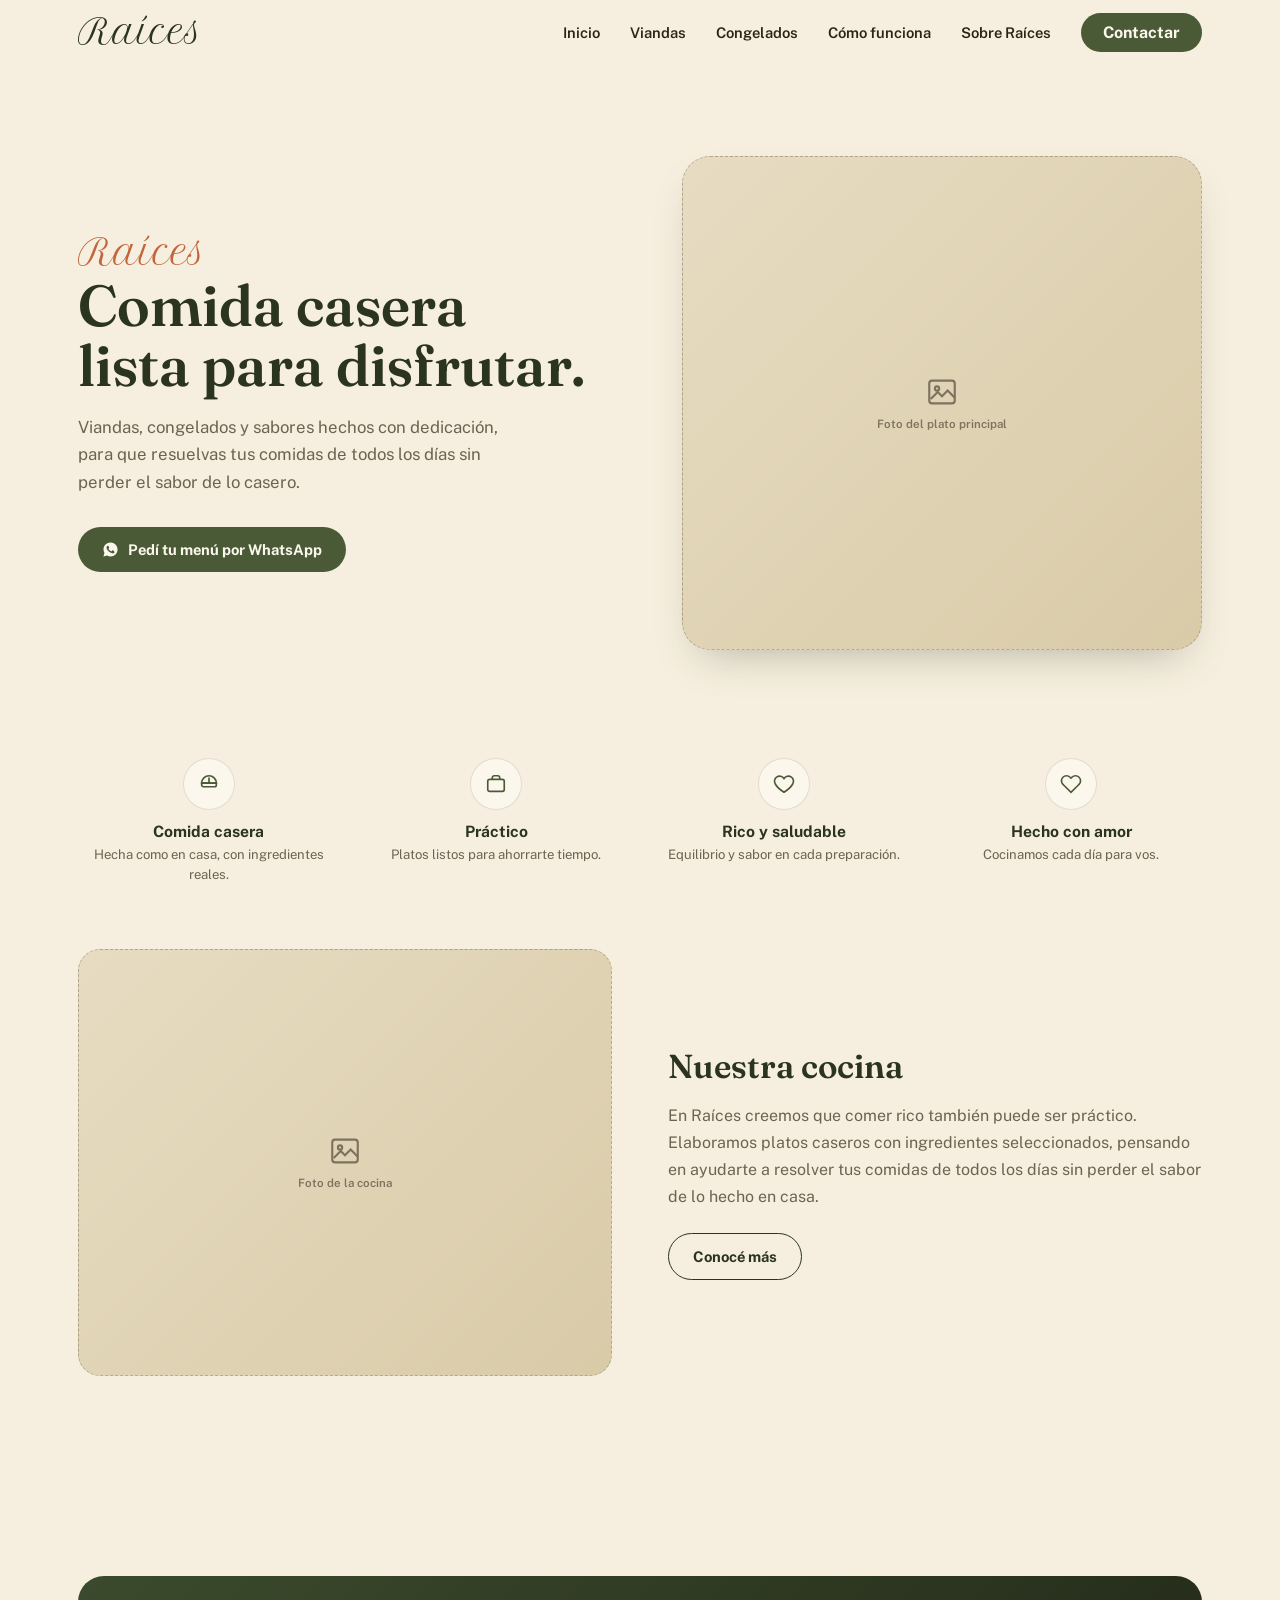
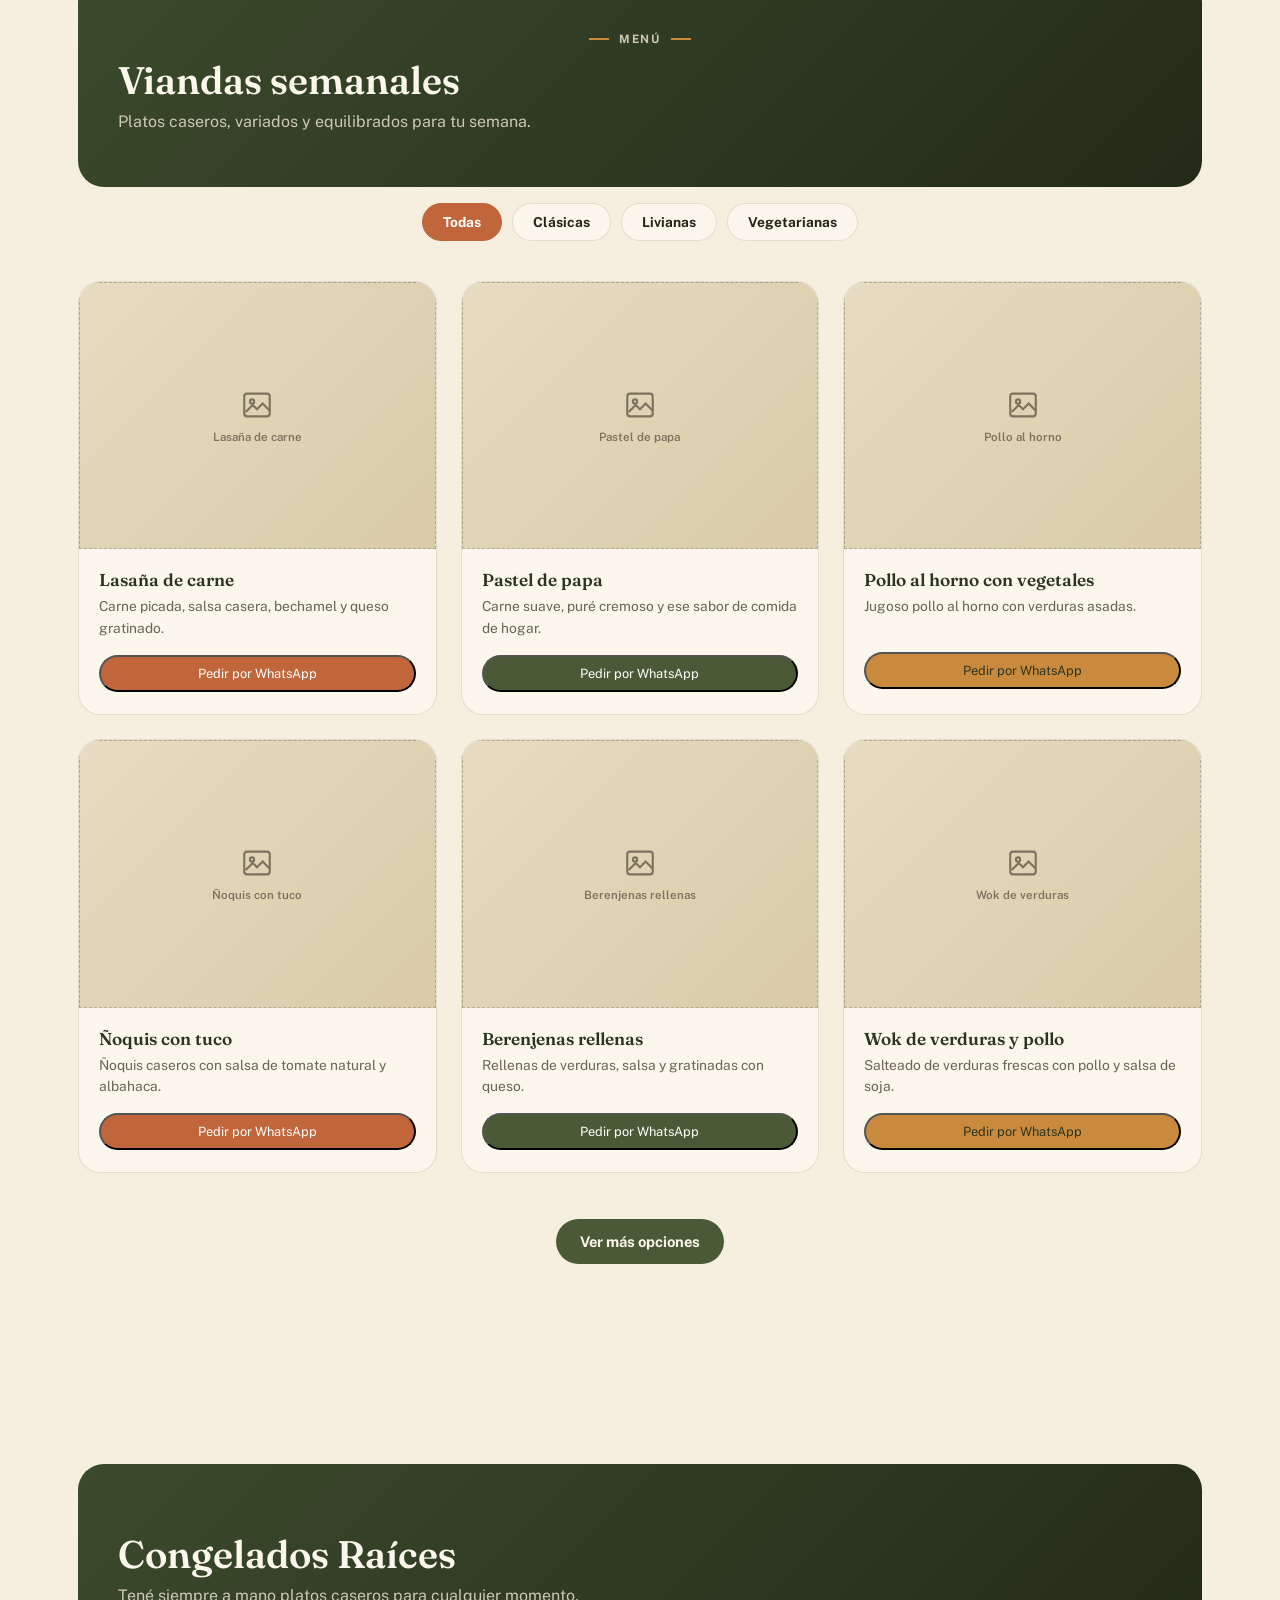
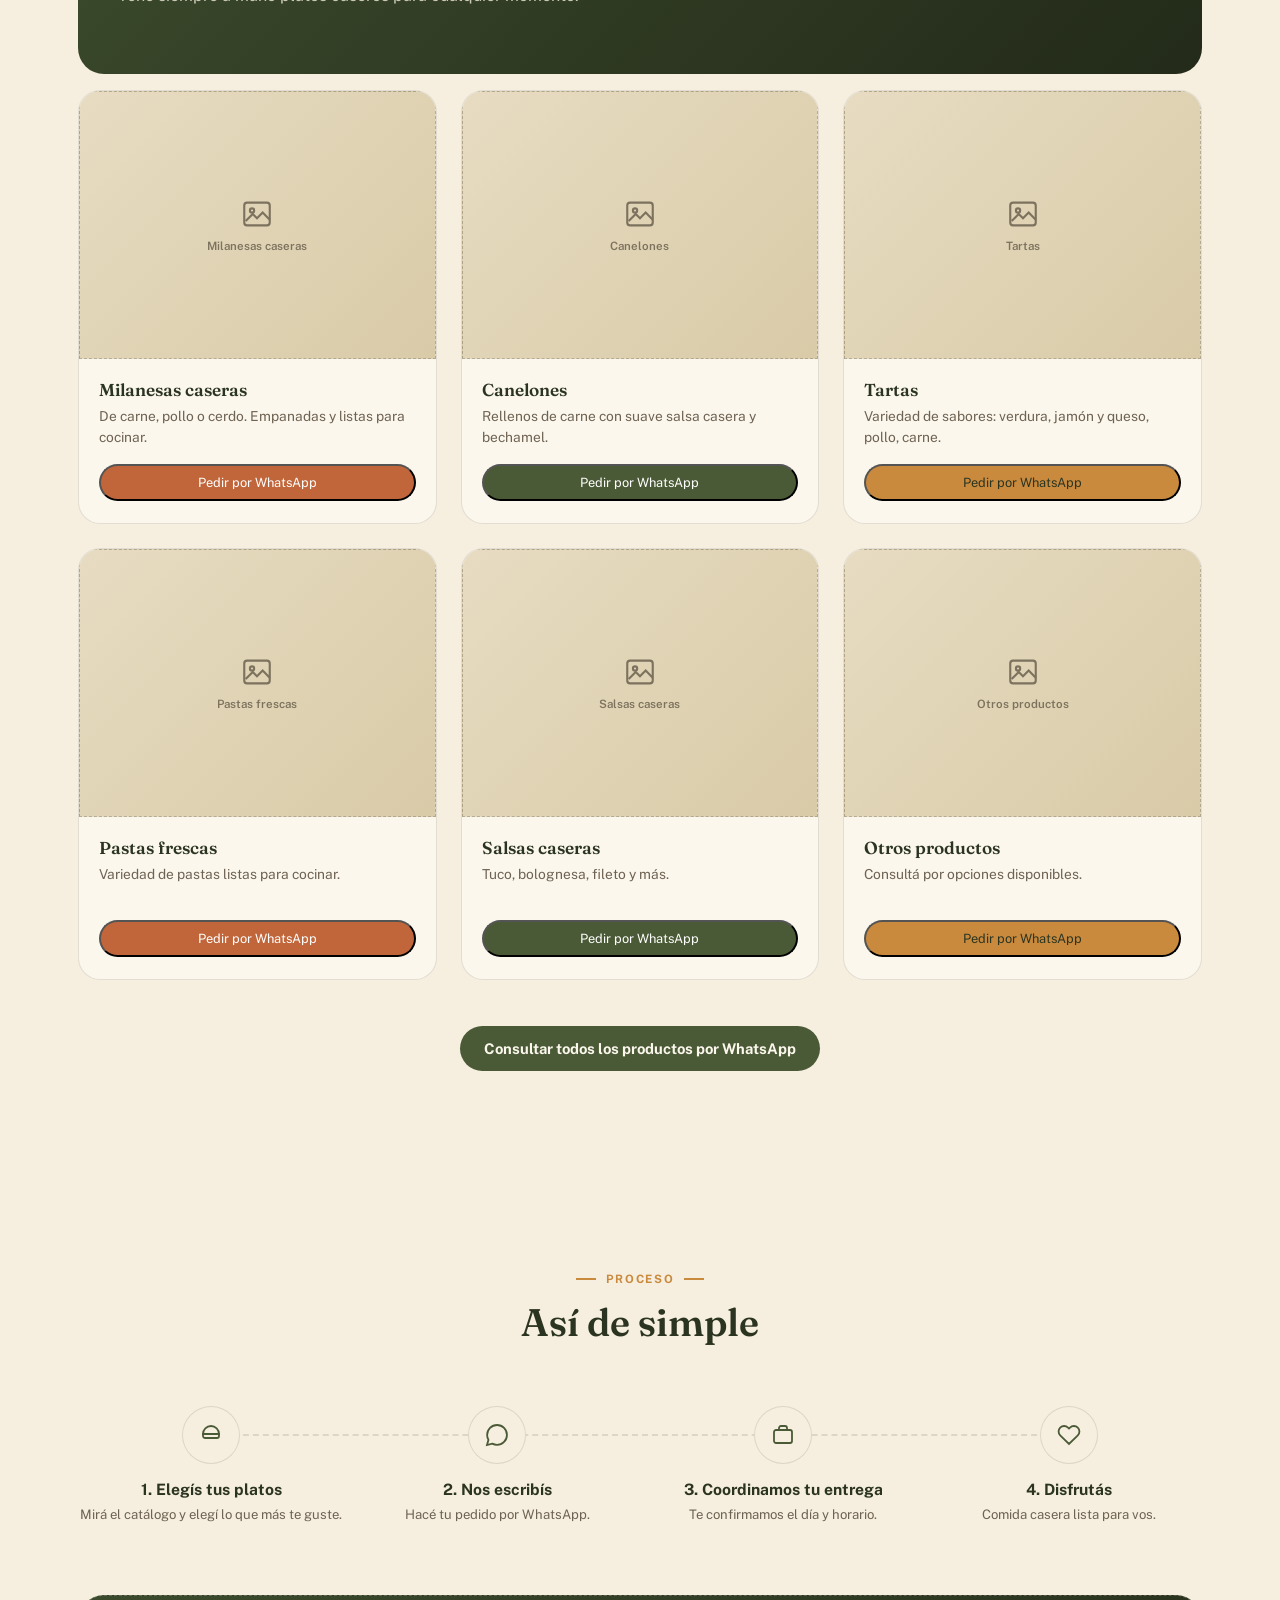
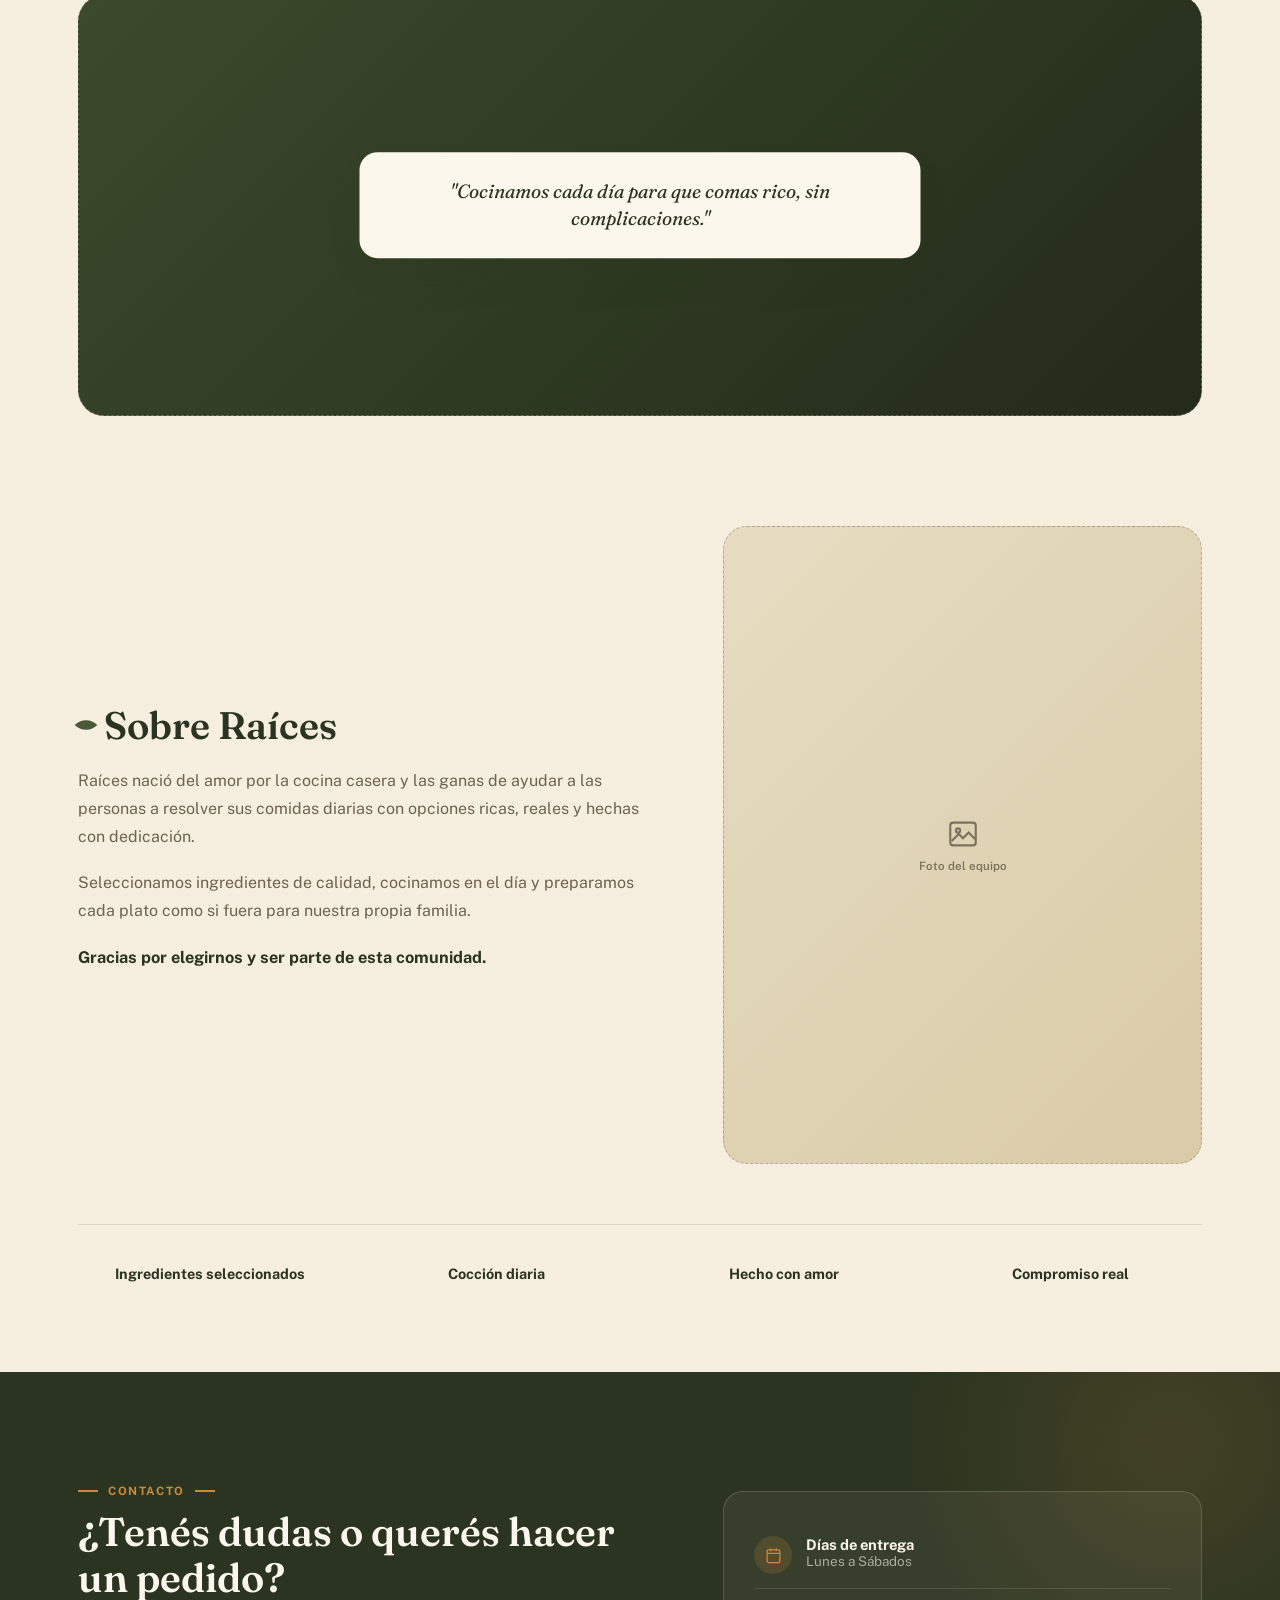
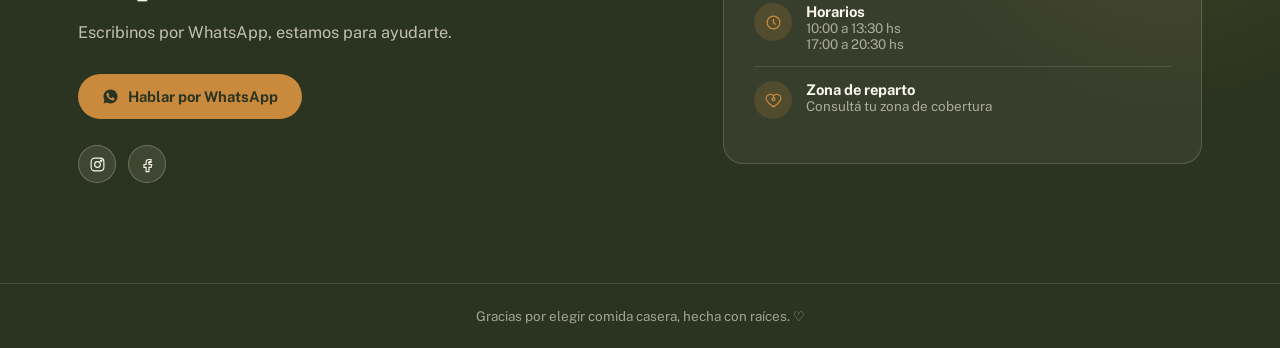
<file: index.html>
<!DOCTYPE html>
<html lang="es">
<head>
<meta charset="UTF-8">
<meta name="viewport" content="width=device-width, initial-scale=1.0">
<title>Raíces — Comida casera lista para disfrutar</title>
<link rel="preconnect" href="https://fonts.googleapis.com">
<link rel="preconnect" href="https://fonts.gstatic.com" crossorigin>
<link href="https://fonts.googleapis.com/css2?family=Fraunces:ital,wght@0,400;0,500;0,600;0,700;1,500;1,600&family=Petit+Formal+Script&family=Public+Sans:wght@400;500;600;700;800&display=swap" rel="stylesheet">
<link rel="stylesheet" href="./css/styles.css">
</head>
<body>

<header id="site-header">
  <nav class="wrap">
    <a href="#inicio" class="brand">Raíces</a>

    <input type="checkbox" id="menuToggle" class="menu-toggle">

    <ul class="nav-links" id="navLinks">
      <li class="close-row"><label for="menuToggle" class="close-label" aria-label="Cerrar menú">✕</label></li>
      <li><a href="#inicio">Inicio</a></li>
      <li><a href="#viandas">Viandas</a></li>
      <li><a href="#congelados">Congelados</a></li>
      <li><a href="#como-funciona">Cómo funciona</a></li>
      <li><a href="#sobre">Sobre Raíces</a></li>
      <li><a href="#contacto" class="nav-cta">Contactar</a></li>
    </ul>

    <label for="menuToggle" class="nav-overlay" aria-hidden="true"></label>
    <button class="burger" id="burgerBtn" aria-label="Abrir menú" aria-expanded="false" type="button">
      <span></span><span></span><span></span>
    </button>
  </nav>
</header>

<!-- ============ INICIO ============ -->
<section class="hero" id="inicio">
  <div class="wrap hero-grid">
    <div>
      <span class="kicker">Raíces</span>
      <h1>Comida casera<br>lista para disfrutar.</h1>
      <p class="lead">Viandas, congelados y sabores hechos con dedicación, para que resuelvas tus comidas de todos los días sin perder el sabor de lo casero.</p>
      <a href="https://wa.me/5491100000000?text=Hola!%20Quiero%20ver%20el%20men%C3%BA" class="btn btn-primary" target="_blank" rel="noopener">
        <svg viewBox="0 0 24 24" fill="currentColor" aria-hidden="true"><path d="M12.04 2C6.58 2 2.13 6.45 2.13 11.91c0 1.75.46 3.45 1.32 4.95L2 22l5.25-1.38a9.9 9.9 0 0 0 4.79 1.22h.01c5.46 0 9.9-4.45 9.9-9.9C21.96 6.45 17.5 2 12.04 2zm5.8 14.07c-.24.68-1.4 1.3-1.93 1.38-.5.08-1.12.11-1.8-.11-.42-.13-.95-.3-1.64-.6-2.88-1.24-4.76-4.13-4.9-4.32-.14-.19-1.17-1.56-1.17-2.98s.73-2.11 1-2.4c.24-.27.53-.34.7-.34h.5c.16 0 .38-.02.58.45.24.56.8 1.95.87 2.09.07.14.11.3.02.49-.09.19-.14.3-.27.46-.14.16-.29.36-.42.48-.14.14-.28.28-.12.55.16.27.7 1.16 1.51 1.88 1.04.93 1.91 1.22 2.18 1.36.27.14.42.11.58-.07.16-.18.68-.79.86-1.06.18-.27.36-.22.6-.13.24.09 1.53.72 1.79.85.27.13.44.2.5.31.07.13.07.7-.16 1.37z"/></svg>
        Pedí tu menú por WhatsApp
      </a>
    </div>

    <!-- PLACEHOLDER DE FOTO: reemplazar por una foto del plato principal -->
    <div class="ph hero-photo">
      <svg viewBox="0 0 24 24" fill="none" stroke="currentColor" stroke-width="1.5" aria-hidden="true"><rect x="3" y="4" width="18" height="16" rx="2"/><circle cx="8.5" cy="9.5" r="1.5"/><path d="M21 16l-5-5-4 4-3-3-5 5"/></svg>
      <span>Foto del plato principal</span>
    </div>
  </div>

  <div class="wrap">
    <div class="features">
      <div class="feature reveal">
        <div class="ico"><svg viewBox="0 0 24 24" fill="none" stroke="currentColor" stroke-width="1.8"><path d="M4 11a8 8 0 0 1 16 0z"/><path d="M4 11h16v2a2 2 0 0 1-2 2H6a2 2 0 0 1-2-2z"/><path d="M12 11V5"/></svg></div>
        <h3>Comida casera</h3>
        <p>Hecha como en casa, con ingredientes reales.</p>
      </div>
      <div class="feature reveal">
        <div class="ico"><svg viewBox="0 0 24 24" fill="none" stroke="currentColor" stroke-width="1.8"><rect x="3" y="7" width="18" height="13" rx="2"/><path d="M8 7V5a2 2 0 0 1 2-2h4a2 2 0 0 1 2 2v2"/></svg></div>
        <h3>Práctico</h3>
        <p>Platos listos para ahorrarte tiempo.</p>
      </div>
      <div class="feature reveal">
        <div class="ico"><svg viewBox="0 0 24 24" fill="none" stroke="currentColor" stroke-width="1.8"><path d="M12 21s-7-4.5-9.5-9A5.5 5.5 0 0 1 12 6a5.5 5.5 0 0 1 9.5 6c-2.5 4.5-9.5 9-9.5 9z"/></svg></div>
        <h3>Rico y saludable</h3>
        <p>Equilibrio y sabor en cada preparación.</p>
      </div>
      <div class="feature reveal">
        <div class="ico"><svg viewBox="0 0 24 24" fill="none" stroke="currentColor" stroke-width="1.8"><path d="M20.8 4.6a5.5 5.5 0 0 0-7.8 0L12 5.6l-1-1a5.5 5.5 0 1 0-7.8 7.8l1 1L12 21l7.8-7.6 1-1a5.5 5.5 0 0 0 0-7.8z"/></svg></div>
        <h3>Hecho con amor</h3>
        <p>Cocinamos cada día para vos.</p>
      </div>
    </div>

    <div class="kitchen">
      <!-- PLACEHOLDER DE FOTO: ambiente de cocina -->
      <div class="ph kitchen-photo">
        <svg viewBox="0 0 24 24" fill="none" stroke="currentColor" stroke-width="1.5"><rect x="3" y="4" width="18" height="16" rx="2"/><circle cx="8.5" cy="9.5" r="1.5"/><path d="M21 16l-5-5-4 4-3-3-5 5"/></svg>
        <span>Foto de la cocina</span>
      </div>
      <div>
        <h2>Nuestra cocina</h2>
        <p>En Raíces creemos que comer rico también puede ser práctico. Elaboramos platos caseros con ingredientes seleccionados, pensando en ayudarte a resolver tus comidas de todos los días sin perder el sabor de lo hecho en casa.</p>
        <a href="#sobre" class="btn btn-ghost">Conocé más</a>
      </div>
    </div>
  </div>
</section>

<!-- ============ VIANDAS ============ -->
<section class="catalog-section" id="viandas">
  <div class="wrap">
    <div class="catalog-banner ph-dark">
      <!-- PLACEHOLDER DE FOTO: banner oscuro con foto de comida de fondo -->
      <p class="eyebrow">Menú</p>
      <h2>Viandas semanales</h2>
      <p>Platos caseros, variados y equilibrados para tu semana.</p>
    </div>

    <div class="tabs" id="tabs">
      <button class="cat-tab active" data-filter="all">Todas</button>
      <button class="cat-tab" data-filter="clasica">Clásicas</button>
      <button class="cat-tab" data-filter="liviana">Livianas</button>
      <button class="cat-tab" data-filter="vegetariana">Vegetarianas</button>
    </div>

    <div class="menu-grid" id="viandasGrid">
      <div class="card" data-cat="clasica">
        <div class="ph card-photo"><svg viewBox="0 0 24 24" fill="none" stroke="currentColor" stroke-width="1.5"><rect x="3" y="4" width="18" height="16" rx="2"/><circle cx="8.5" cy="9.5" r="1.5"/><path d="M21 16l-5-5-4 4-3-3-5 5"/></svg><span>Lasaña de carne</span></div>
        <div class="card-body">
          <h3>Lasaña de carne</h3>
          <p class="desc">Carne picada, salsa casera, bechamel y queso gratinado.</p>
          <button class="btn-sm c-terracota" type="button" onclick="pedir('Lasaña de carne')">Pedir por WhatsApp</button>
        </div>
      </div>

      <div class="card" data-cat="clasica">
        <div class="ph card-photo"><svg viewBox="0 0 24 24" fill="none" stroke="currentColor" stroke-width="1.5"><rect x="3" y="4" width="18" height="16" rx="2"/><circle cx="8.5" cy="9.5" r="1.5"/><path d="M21 16l-5-5-4 4-3-3-5 5"/></svg><span>Pastel de papa</span></div>
        <div class="card-body">
          <h3>Pastel de papa</h3>
          <p class="desc">Carne suave, puré cremoso y ese sabor de comida de hogar.</p>
          <button class="btn-sm c-verde" type="button" onclick="pedir('Pastel de papa')">Pedir por WhatsApp</button>
        </div>
      </div>

      <div class="card" data-cat="liviana">
        <div class="ph card-photo"><svg viewBox="0 0 24 24" fill="none" stroke="currentColor" stroke-width="1.5"><rect x="3" y="4" width="18" height="16" rx="2"/><circle cx="8.5" cy="9.5" r="1.5"/><path d="M21 16l-5-5-4 4-3-3-5 5"/></svg><span>Pollo al horno</span></div>
        <div class="card-body">
          <h3>Pollo al horno con vegetales</h3>
          <p class="desc">Jugoso pollo al horno con verduras asadas.</p>
          <button class="btn-sm c-mostaza" type="button" onclick="pedir('Pollo al horno con vegetales')">Pedir por WhatsApp</button>
        </div>
      </div>

      <div class="card" data-cat="clasica">
        <div class="ph card-photo"><svg viewBox="0 0 24 24" fill="none" stroke="currentColor" stroke-width="1.5"><rect x="3" y="4" width="18" height="16" rx="2"/><circle cx="8.5" cy="9.5" r="1.5"/><path d="M21 16l-5-5-4 4-3-3-5 5"/></svg><span>Ñoquis con tuco</span></div>
        <div class="card-body">
          <h3>Ñoquis con tuco</h3>
          <p class="desc">Ñoquis caseros con salsa de tomate natural y albahaca.</p>
          <button class="btn-sm c-terracota" type="button" onclick="pedir('Ñoquis con tuco')">Pedir por WhatsApp</button>
        </div>
      </div>

      <div class="card" data-cat="vegetariana">
        <div class="ph card-photo"><svg viewBox="0 0 24 24" fill="none" stroke="currentColor" stroke-width="1.5"><rect x="3" y="4" width="18" height="16" rx="2"/><circle cx="8.5" cy="9.5" r="1.5"/><path d="M21 16l-5-5-4 4-3-3-5 5"/></svg><span>Berenjenas rellenas</span></div>
        <div class="card-body">
          <h3>Berenjenas rellenas</h3>
          <p class="desc">Rellenas de verduras, salsa y gratinadas con queso.</p>
          <button class="btn-sm c-verde" type="button" onclick="pedir('Berenjenas rellenas')">Pedir por WhatsApp</button>
        </div>
      </div>

      <div class="card" data-cat="liviana">
        <div class="ph card-photo"><svg viewBox="0 0 24 24" fill="none" stroke="currentColor" stroke-width="1.5"><rect x="3" y="4" width="18" height="16" rx="2"/><circle cx="8.5" cy="9.5" r="1.5"/><path d="M21 16l-5-5-4 4-3-3-5 5"/></svg><span>Wok de verduras</span></div>
        <div class="card-body">
          <h3>Wok de verduras y pollo</h3>
          <p class="desc">Salteado de verduras frescas con pollo y salsa de soja.</p>
          <button class="btn-sm c-mostaza" type="button" onclick="pedir('Wok de verduras y pollo')">Pedir por WhatsApp</button>
        </div>
      </div>
    </div>

    <div class="more-wrap">
      <a href="#congelados" class="btn btn-primary">Ver más opciones</a>
    </div>
  </div>
</section>

<!-- ============ CONGELADOS ============ -->
<section class="catalog-section" id="congelados">
  <div class="wrap">
    <div class="catalog-banner ph-dark">
      <!-- PLACEHOLDER DE FOTO: banner oscuro de congelados -->
      <h2>Congelados Raíces</h2>
      <p>Tené siempre a mano platos caseros para cualquier momento.</p>
    </div>

    <div class="menu-grid">
      <div class="card">
        <div class="ph card-photo"><svg viewBox="0 0 24 24" fill="none" stroke="currentColor" stroke-width="1.5"><rect x="3" y="4" width="18" height="16" rx="2"/><circle cx="8.5" cy="9.5" r="1.5"/><path d="M21 16l-5-5-4 4-3-3-5 5"/></svg><span>Milanesas caseras</span></div>
        <div class="card-body">
          <h3>Milanesas caseras</h3>
          <p class="desc">De carne, pollo o cerdo. Empanadas y listas para cocinar.</p>
          <button class="btn-sm c-terracota" type="button" onclick="pedir('Milanesas caseras')">Pedir por WhatsApp</button>
        </div>
      </div>
      <div class="card">
        <div class="ph card-photo"><svg viewBox="0 0 24 24" fill="none" stroke="currentColor" stroke-width="1.5"><rect x="3" y="4" width="18" height="16" rx="2"/><circle cx="8.5" cy="9.5" r="1.5"/><path d="M21 16l-5-5-4 4-3-3-5 5"/></svg><span>Canelones</span></div>
        <div class="card-body">
          <h3>Canelones</h3>
          <p class="desc">Rellenos de carne con suave salsa casera y bechamel.</p>
          <button class="btn-sm c-verde" type="button" onclick="pedir('Canelones')">Pedir por WhatsApp</button>
        </div>
      </div>
      <div class="card">
        <div class="ph card-photo"><svg viewBox="0 0 24 24" fill="none" stroke="currentColor" stroke-width="1.5"><rect x="3" y="4" width="18" height="16" rx="2"/><circle cx="8.5" cy="9.5" r="1.5"/><path d="M21 16l-5-5-4 4-3-3-5 5"/></svg><span>Tartas</span></div>
        <div class="card-body">
          <h3>Tartas</h3>
          <p class="desc">Variedad de sabores: verdura, jamón y queso, pollo, carne.</p>
          <button class="btn-sm c-mostaza" type="button" onclick="pedir('Tartas')">Pedir por WhatsApp</button>
        </div>
      </div>
      <div class="card">
        <div class="ph card-photo"><svg viewBox="0 0 24 24" fill="none" stroke="currentColor" stroke-width="1.5"><rect x="3" y="4" width="18" height="16" rx="2"/><circle cx="8.5" cy="9.5" r="1.5"/><path d="M21 16l-5-5-4 4-3-3-5 5"/></svg><span>Pastas frescas</span></div>
        <div class="card-body">
          <h3>Pastas frescas</h3>
          <p class="desc">Variedad de pastas listas para cocinar.</p>
          <button class="btn-sm c-terracota" type="button" onclick="pedir('Pastas frescas')">Pedir por WhatsApp</button>
        </div>
      </div>
      <div class="card">
        <div class="ph card-photo"><svg viewBox="0 0 24 24" fill="none" stroke="currentColor" stroke-width="1.5"><rect x="3" y="4" width="18" height="16" rx="2"/><circle cx="8.5" cy="9.5" r="1.5"/><path d="M21 16l-5-5-4 4-3-3-5 5"/></svg><span>Salsas caseras</span></div>
        <div class="card-body">
          <h3>Salsas caseras</h3>
          <p class="desc">Tuco, bolognesa, fileto y más.</p>
          <button class="btn-sm c-verde" type="button" onclick="pedir('Salsas caseras')">Pedir por WhatsApp</button>
        </div>
      </div>
      <div class="card">
        <div class="ph card-photo"><svg viewBox="0 0 24 24" fill="none" stroke="currentColor" stroke-width="1.5"><rect x="3" y="4" width="18" height="16" rx="2"/><circle cx="8.5" cy="9.5" r="1.5"/><path d="M21 16l-5-5-4 4-3-3-5 5"/></svg><span>Otros productos</span></div>
        <div class="card-body">
          <h3>Otros productos</h3>
          <p class="desc">Consultá por opciones disponibles.</p>
          <button class="btn-sm c-mostaza" type="button" onclick="pedir('Otros productos')">Pedir por WhatsApp</button>
        </div>
      </div>
    </div>

    <div class="more-wrap">
      <a href="https://wa.me/5491100000000?text=Hola!%20Quiero%20consultar%20productos" class="btn btn-primary" target="_blank" rel="noopener">Consultar todos los productos por WhatsApp</a>
    </div>
  </div>
</section>

<!-- ============ CÓMO FUNCIONA ============ -->
<section class="steps-section" id="como-funciona">
  <div class="wrap">
    <p class="eyebrow">Proceso</p>
    <h2 class="center">Así de simple</h2>
    <div class="steps">
      <div class="step reveal">
        <div class="ico"><svg viewBox="0 0 24 24" fill="none" stroke="currentColor" stroke-width="1.8"><path d="M4 11a8 8 0 0 1 16 0z"/><path d="M4 11h16v2a2 2 0 0 1-2 2H6a2 2 0 0 1-2-2z"/></svg></div>
        <h3>1. Elegís tus platos</h3>
        <p>Mirá el catálogo y elegí lo que más te guste.</p>
      </div>
      <div class="step reveal">
        <div class="ico"><svg viewBox="0 0 24 24" fill="none" stroke="currentColor" stroke-width="1.8"><path d="M12.04 2C6.58 2 2.13 6.45 2.13 11.91c0 1.75.46 3.45 1.32 4.95L2 22l5.25-1.38a9.9 9.9 0 0 0 4.79 1.22h.01c5.46 0 9.9-4.45 9.9-9.9C21.96 6.45 17.5 2 12.04 2z"/></svg></div>
        <h3>2. Nos escribís</h3>
        <p>Hacé tu pedido por WhatsApp.</p>
      </div>
      <div class="step reveal">
        <div class="ico"><svg viewBox="0 0 24 24" fill="none" stroke="currentColor" stroke-width="1.8"><rect x="3" y="7" width="18" height="13" rx="2"/><path d="M8 7V5a2 2 0 0 1 2-2h4a2 2 0 0 1 2 2v2"/></svg></div>
        <h3>3. Coordinamos tu entrega</h3>
        <p>Te confirmamos el día y horario.</p>
      </div>
      <div class="step reveal">
        <div class="ico"><svg viewBox="0 0 24 24" fill="none" stroke="currentColor" stroke-width="1.8"><path d="M20.8 4.6a5.5 5.5 0 0 0-7.8 0L12 5.6l-1-1a5.5 5.5 0 1 0-7.8 7.8l1 1L12 21l7.8-7.6 1-1a5.5 5.5 0 0 0 0-7.8z"/></svg></div>
        <h3>4. Disfrutás</h3>
        <p>Comida casera lista para vos.</p>
      </div>
    </div>

    <!-- PLACEHOLDER DE FOTO: banner con la frase destacada -->
    <div class="ph ph-dark quote-banner">
      <div class="quote-card">
        <p>"Cocinamos cada día para que comas rico, sin complicaciones."</p>
      </div>
    </div>
  </div>
</section>

<!-- ============ SOBRE RAÍCES ============ -->
<section class="about-section" id="sobre">
  <div class="wrap">
    <div class="about-grid">
      <div>
        <h2><span class="leaf"></span> Sobre Raíces</h2>
        <p>Raíces nació del amor por la cocina casera y las ganas de ayudar a las personas a resolver sus comidas diarias con opciones ricas, reales y hechas con dedicación.</p>
        <p>Seleccionamos ingredientes de calidad, cocinamos en el día y preparamos cada plato como si fuera para nuestra propia familia.</p>
        <p class="strong">Gracias por elegirnos y ser parte de esta comunidad.</p>
      </div>
      <!-- PLACEHOLDER DE FOTO: persona con delantal sosteniendo un plato -->
      <div class="ph about-photo">
        <svg viewBox="0 0 24 24" fill="none" stroke="currentColor" stroke-width="1.5"><rect x="3" y="4" width="18" height="16" rx="2"/><circle cx="8.5" cy="9.5" r="1.5"/><path d="M21 16l-5-5-4 4-3-3-5 5"/></svg>
        <span>Foto del equipo</span>
      </div>
    </div>

    <div class="values">
      <div class="value">Ingredientes seleccionados</div>
      <div class="value">Cocción diaria</div>
      <div class="value">Hecho con amor</div>
      <div class="value">Compromiso real</div>
    </div>
  </div>
</section>

<!-- ============ CONTACTO ============ -->
<section class="contact" id="contacto">
  <div class="wrap contact-inner">
    <div>
      <p class="eyebrow">Contacto</p>
      <h2>¿Tenés dudas o querés hacer un pedido?</h2>
      <p class="lead">Escribinos por WhatsApp, estamos para ayudarte.</p>
      <a href="https://wa.me/5491100000000?text=Hola!%20Quiero%20hacer%20un%20pedido" class="btn btn-mostaza" target="_blank" rel="noopener">
        <svg viewBox="0 0 24 24" fill="currentColor" aria-hidden="true"><path d="M12.04 2C6.58 2 2.13 6.45 2.13 11.91c0 1.75.46 3.45 1.32 4.95L2 22l5.25-1.38a9.9 9.9 0 0 0 4.79 1.22h.01c5.46 0 9.9-4.45 9.9-9.9C21.96 6.45 17.5 2 12.04 2zm5.8 14.07c-.24.68-1.4 1.3-1.93 1.38-.5.08-1.12.11-1.8-.11-.42-.13-.95-.3-1.64-.6-2.88-1.24-4.76-4.13-4.9-4.32-.14-.19-1.17-1.56-1.17-2.98s.73-2.11 1-2.4c.24-.27.53-.34.7-.34h.5c.16 0 .38-.02.58.45.24.56.8 1.95.87 2.09.07.14.11.3.02.49-.09.19-.14.3-.27.46-.14.16-.29.36-.42.48-.14.14-.28.28-.12.55.16.27.7 1.16 1.51 1.88 1.04.93 1.91 1.22 2.18 1.36.27.14.42.11.58-.07.16-.18.68-.79.86-1.06.18-.27.36-.22.6-.13.24.09 1.53.72 1.79.85.27.13.44.2.5.31.07.13.07.7-.16 1.37z"/></svg>
        Hablar por WhatsApp
      </a>
      <div class="social-row">
        <a href="#" aria-label="Instagram"><svg viewBox="0 0 24 24" fill="none" stroke-width="1.6"><rect x="3" y="3" width="18" height="18" rx="5"/><circle cx="12" cy="12" r="4"/><circle cx="17.2" cy="6.8" r="1"/></svg></a>
        <a href="#" aria-label="Facebook"><svg viewBox="0 0 24 24" fill="none" stroke-width="1.6"><path d="M14 9h3V5h-3a4 4 0 0 0-4 4v3H7v4h3v6h4v-6h3l1-4h-4V9a1 1 0 0 1 1-1z"/></svg></a>
      </div>
    </div>

    <div class="info-card">
      <div class="info-row">
        <div class="ico"><svg viewBox="0 0 24 24" fill="none" stroke="currentColor" stroke-width="1.8"><rect x="3" y="4" width="18" height="18" rx="2"/><path d="M3 9h18M8 2v4M16 2v4"/></svg></div>
        <div>
          <strong>Días de entrega</strong>
          <span>Lunes a Sábados</span>
        </div>
      </div>
      <div class="info-row">
        <div class="ico"><svg viewBox="0 0 24 24" fill="none" stroke="currentColor" stroke-width="1.8"><circle cx="12" cy="12" r="9"/><path d="M12 7v5l3 3"/></svg></div>
        <div>
          <strong>Horarios</strong>
          <span>10:00 a 13:30 hs</span>
          <span>17:00 a 20:30 hs</span>
        </div>
      </div>
      <div class="info-row">
        <div class="ico"><svg viewBox="0 0 24 24" fill="none" stroke="currentColor" stroke-width="1.8"><path d="M12 21s-7-4.5-9.5-9A5.5 5.5 0 0 1 12 6a5.5 5.5 0 0 1 9.5 6c-2.5 4.5-9.5 9-9.5 9z"/><circle cx="12" cy="10" r="2"/></svg></div>
        <div>
          <strong>Zona de reparto</strong>
          <span>Consultá tu zona de cobertura</span>
        </div>
      </div>
    </div>
  </div>
</section>

<footer>
  <div class="wrap">Gracias por elegir comida casera, hecha con raíces. ♡</div>
</footer>

<script src="./js/script.js"></script>

</body>
</html>
</file>
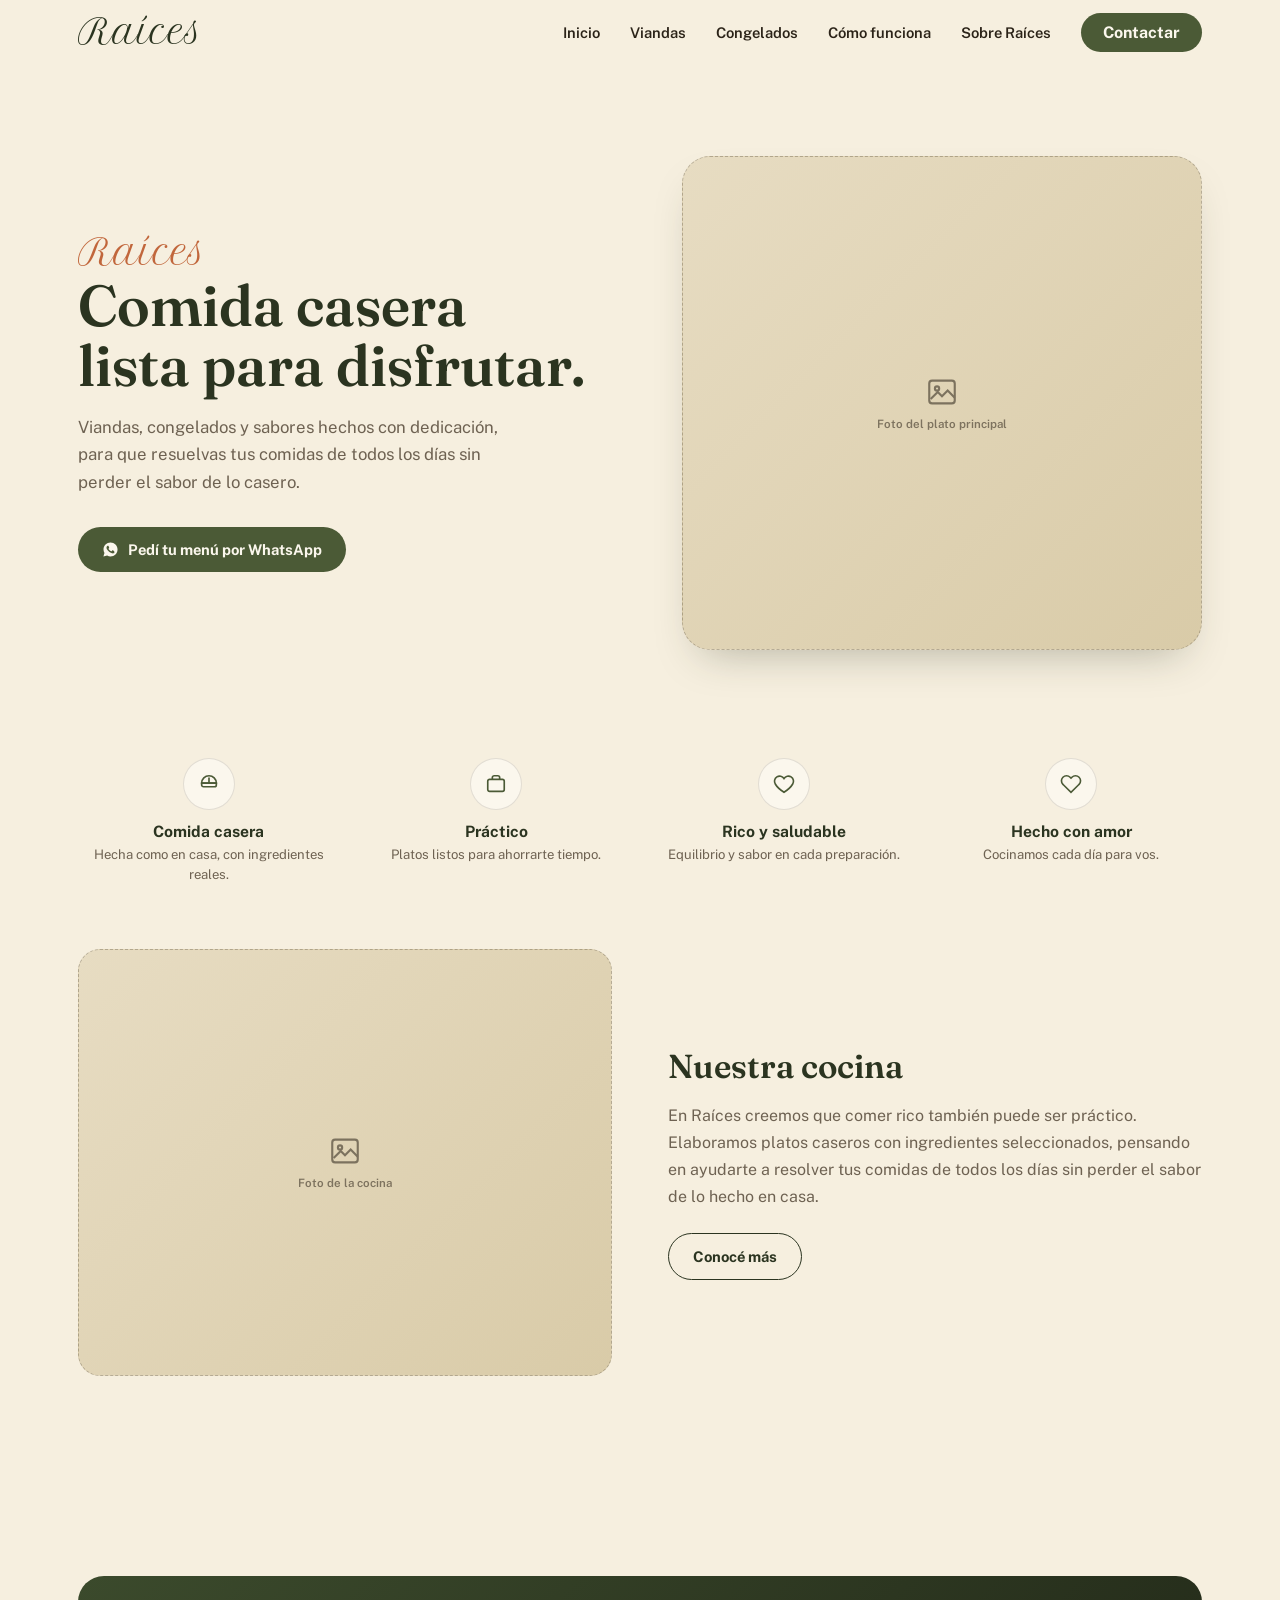
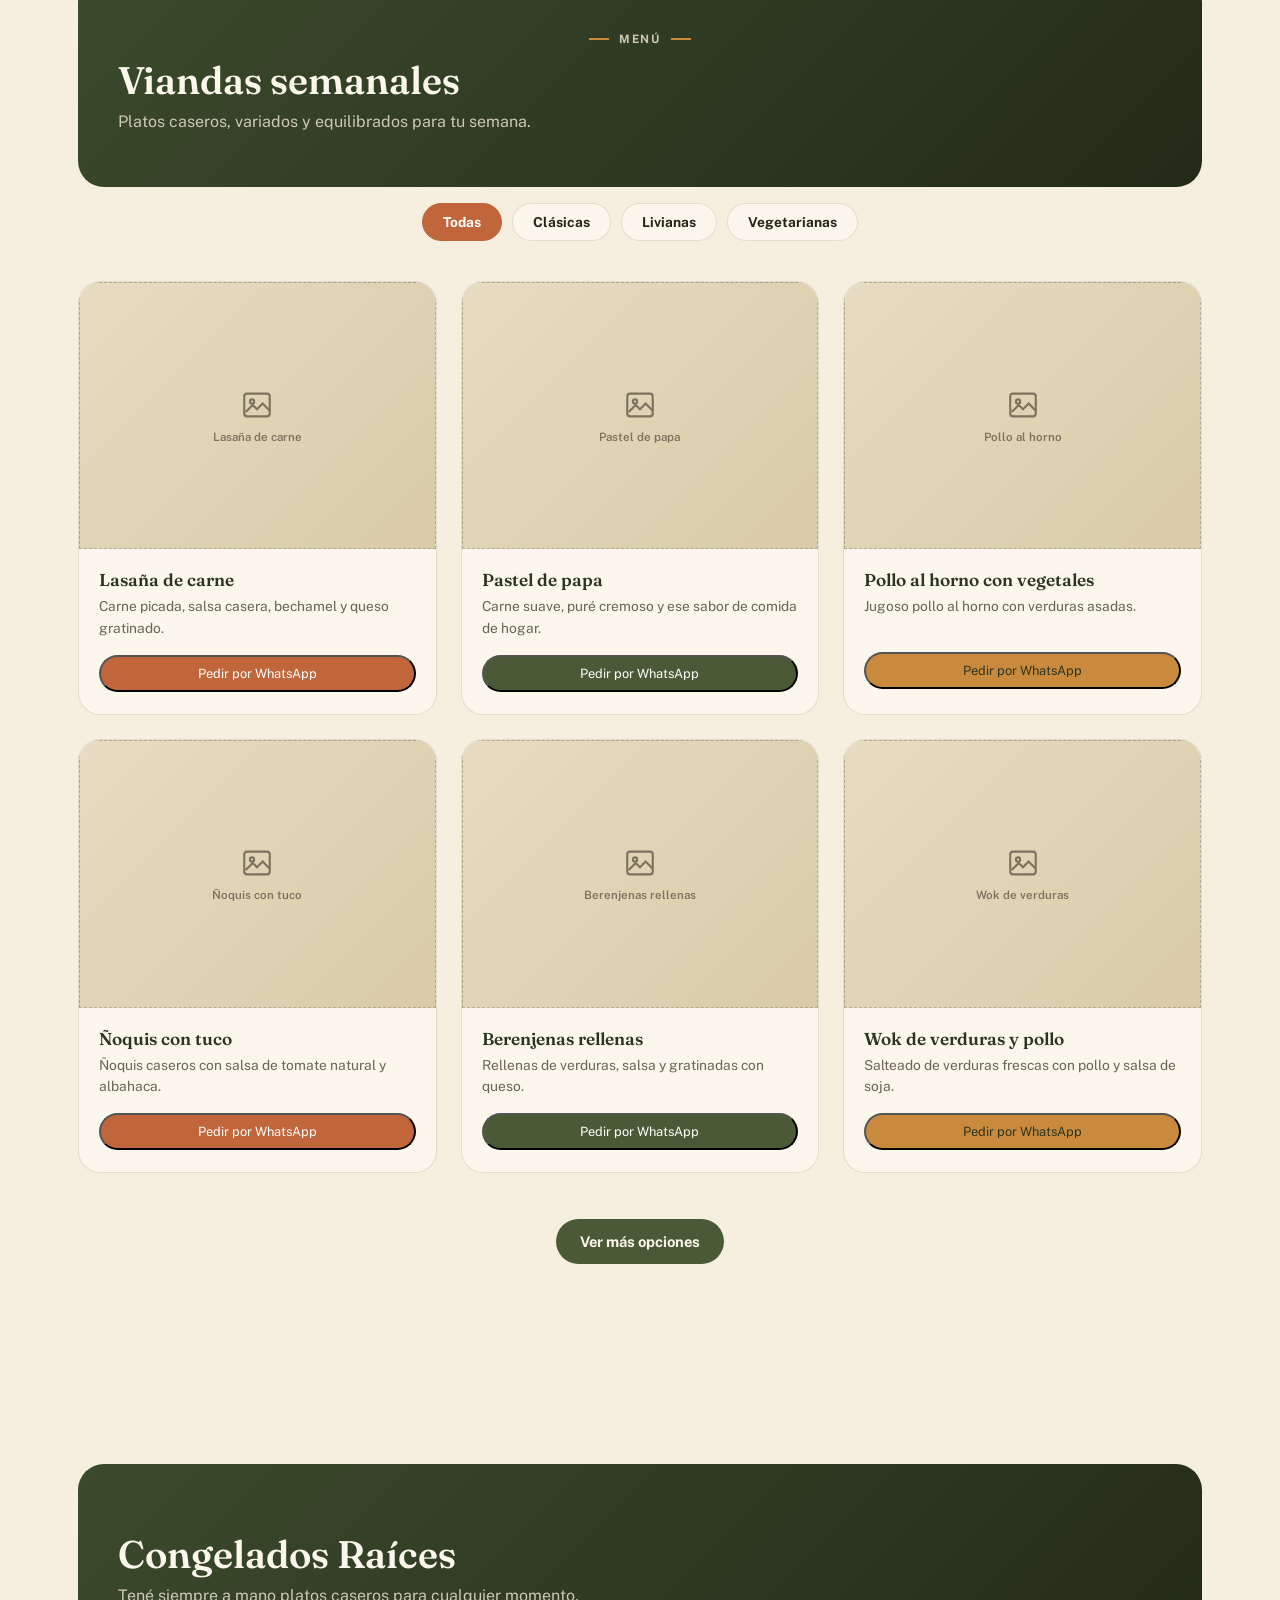
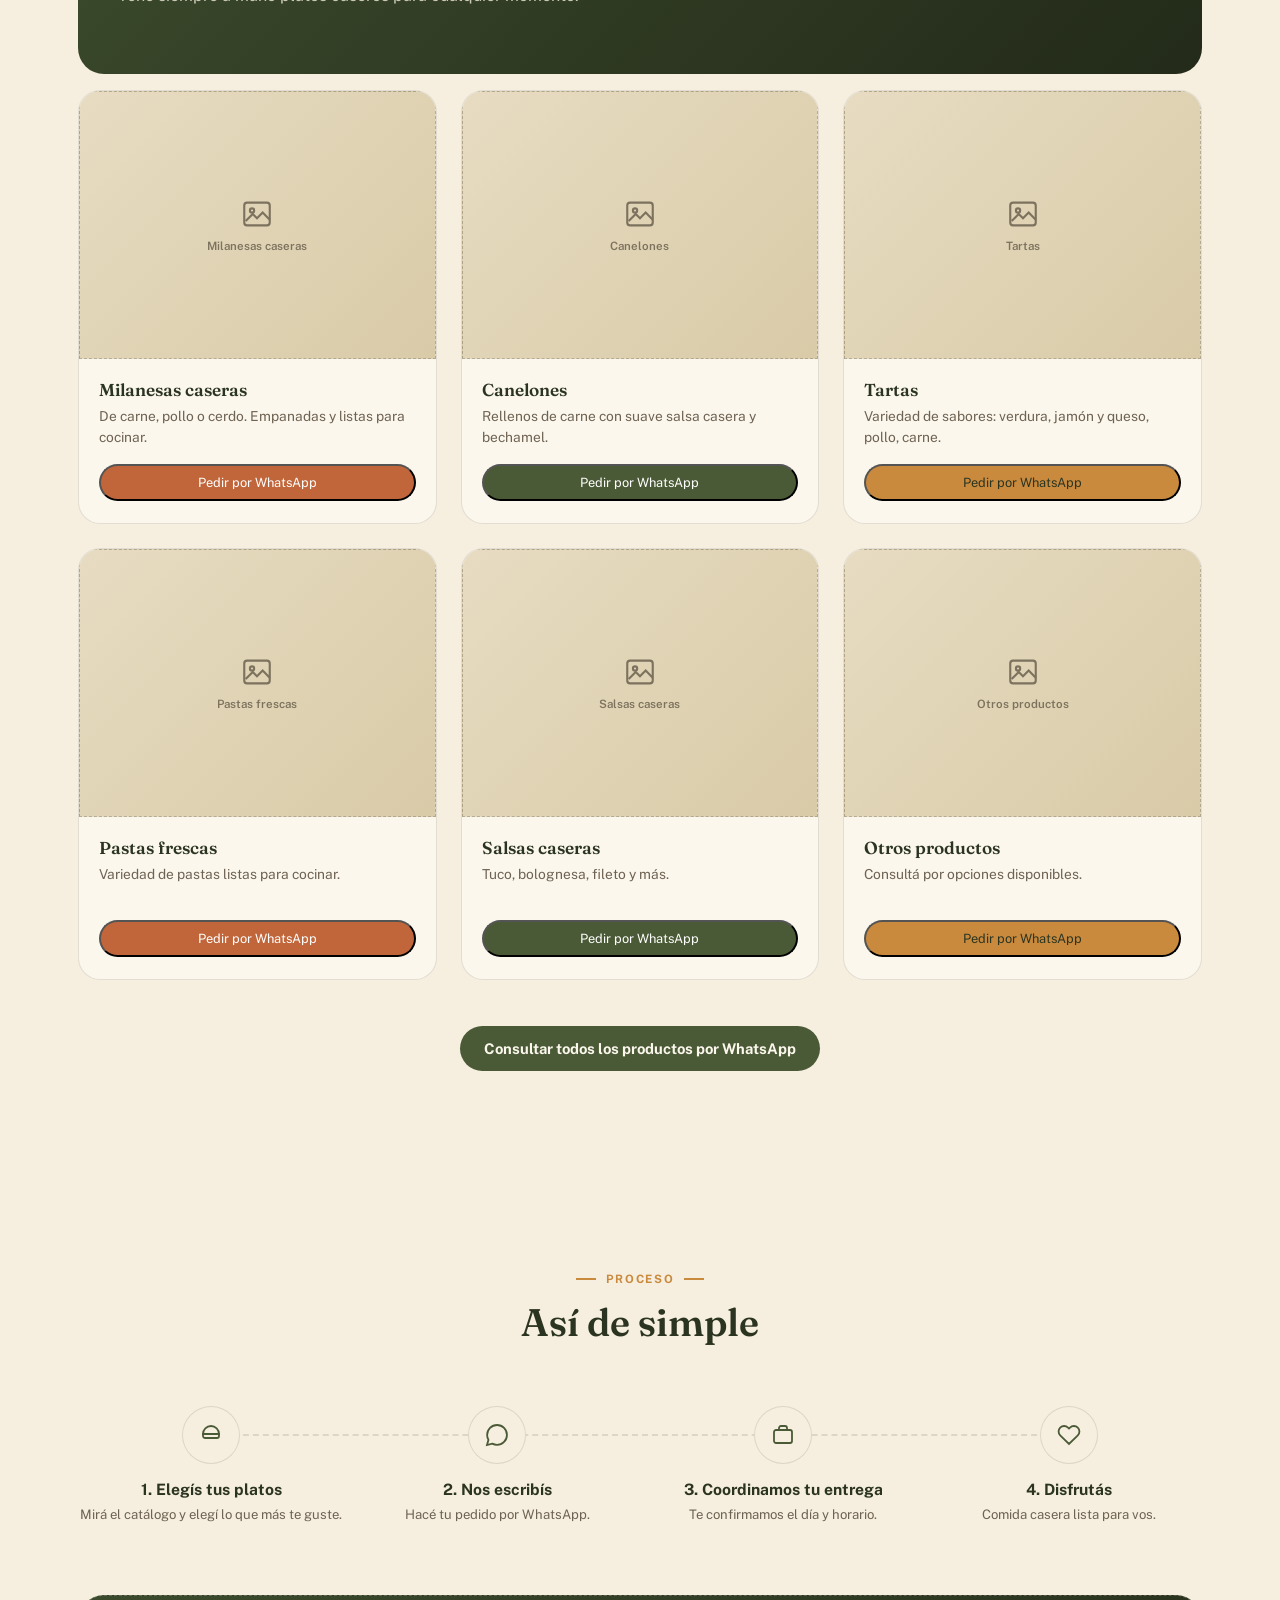
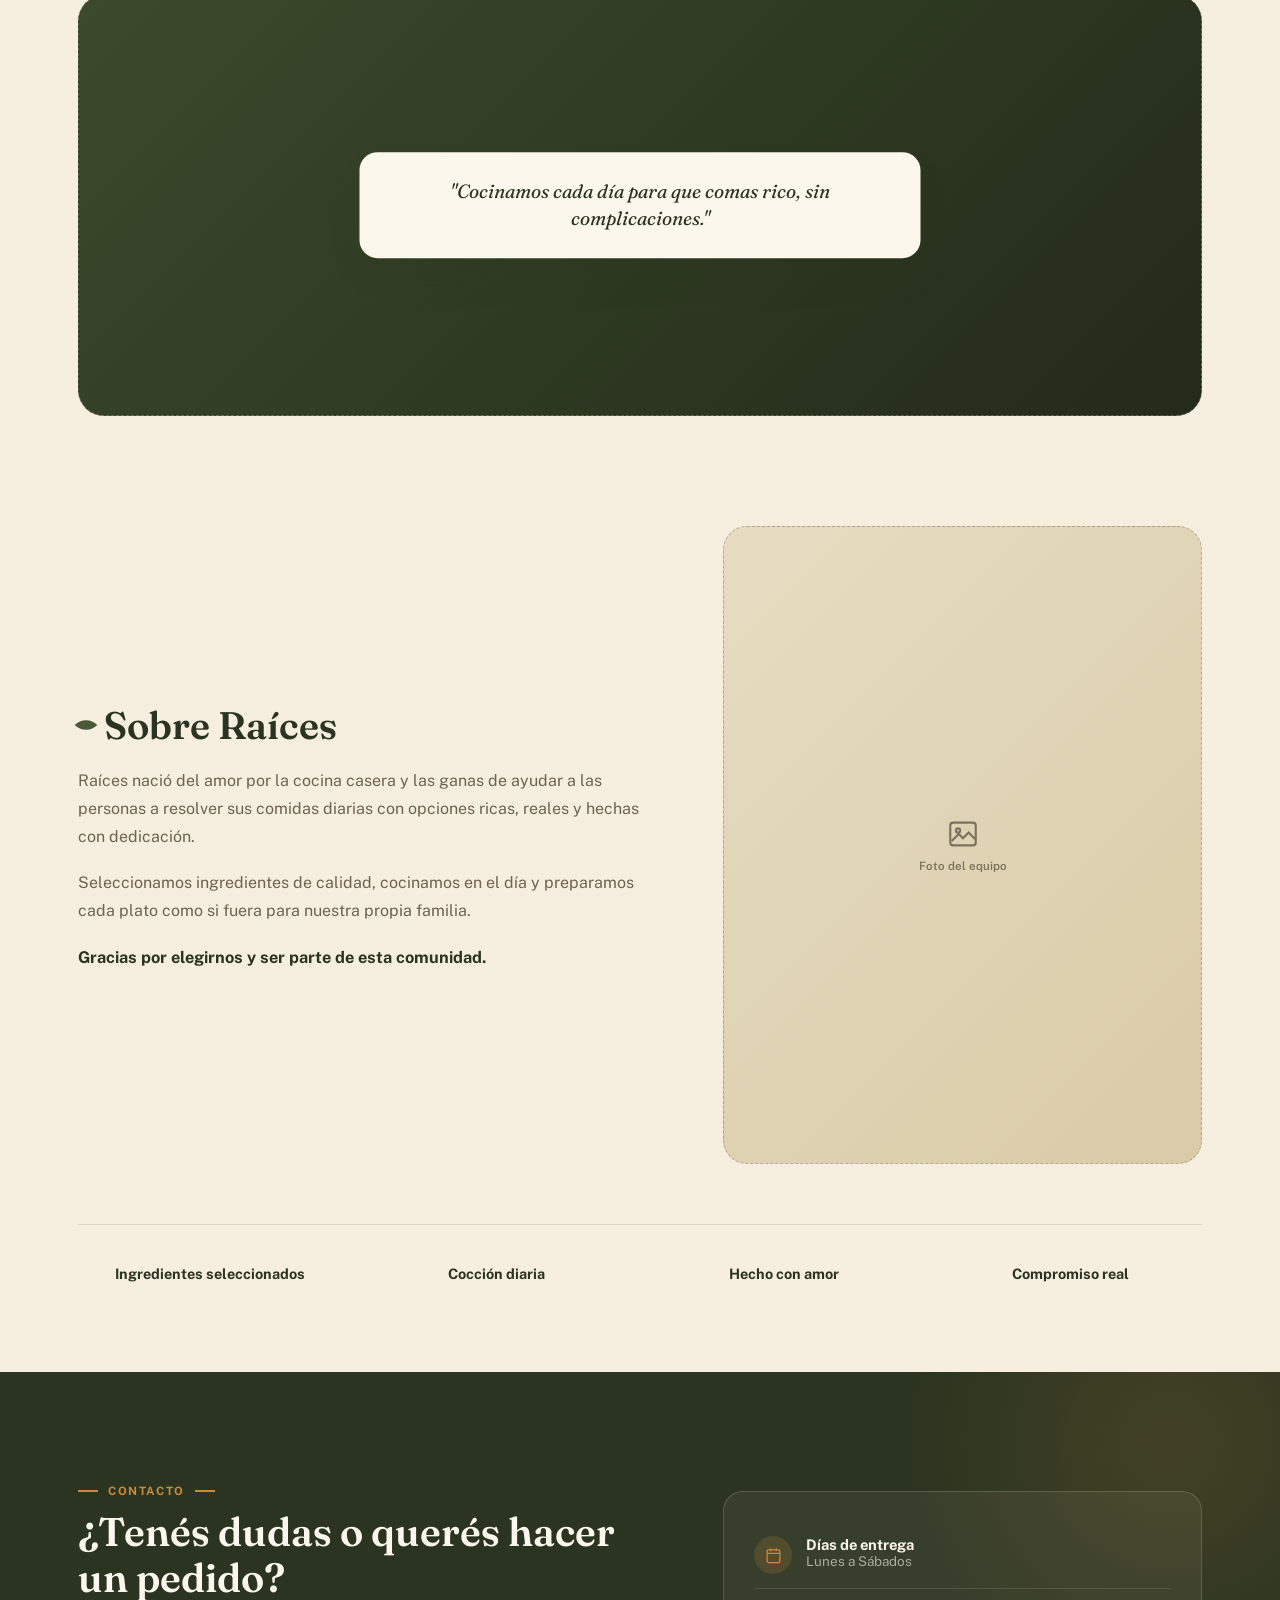
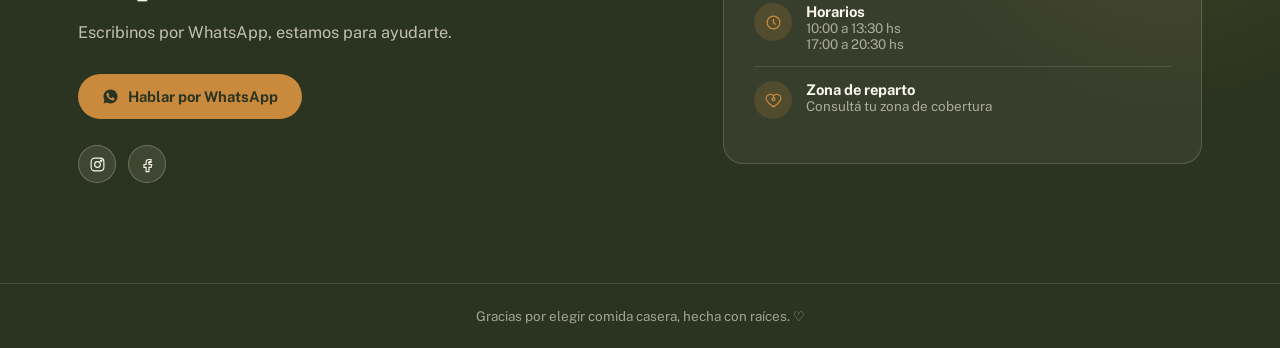
<file: raices-landing.html>
<!DOCTYPE html>
<html lang="es">
<head>
<meta charset="UTF-8">
<meta name="viewport" content="width=device-width, initial-scale=1.0">
<title>Raíces — Comida casera lista para disfrutar</title>
<link rel="preconnect" href="https://fonts.googleapis.com">
<link rel="preconnect" href="https://fonts.gstatic.com" crossorigin>
<link href="https://fonts.googleapis.com/css2?family=Fraunces:ital,wght@0,400;0,500;0,600;0,700;1,500;1,600&family=Petit+Formal+Script&family=Public+Sans:wght@400;500;600;700;800&display=swap" rel="stylesheet">
<link rel="stylesheet" href="./css/raices-landing.css">
</head>
<body>

<header id="site-header">
  <nav class="wrap">
    <a href="#inicio" class="brand">Raíces</a>

    <input type="checkbox" id="menuToggle" class="menu-toggle">

    <ul class="nav-links" id="navLinks">
      <li class="close-row"><label for="menuToggle" class="close-label" aria-label="Cerrar menú">✕</label></li>
      <li><a href="#inicio">Inicio</a></li>
      <li><a href="#viandas">Viandas</a></li>
      <li><a href="#congelados">Congelados</a></li>
      <li><a href="#como-funciona">Cómo funciona</a></li>
      <li><a href="#sobre">Sobre Raíces</a></li>
      <li><a href="#contacto" class="nav-cta">Contactar</a></li>
    </ul>

    <label for="menuToggle" class="nav-overlay" aria-hidden="true"></label>
    <button class="burger" id="burgerBtn" aria-label="Abrir menú" aria-expanded="false" type="button">
      <span></span><span></span><span></span>
    </button>
  </nav>
</header>

<!-- ============ INICIO ============ -->
<section class="hero" id="inicio">
  <div class="wrap hero-grid">
    <div>
      <span class="kicker">Raíces</span>
      <h1>Comida casera<br>lista para disfrutar.</h1>
      <p class="lead">Viandas, congelados y sabores hechos con dedicación, para que resuelvas tus comidas de todos los días sin perder el sabor de lo casero.</p>
      <a href="https://wa.me/5491100000000?text=Hola!%20Quiero%20ver%20el%20men%C3%BA" class="btn btn-primary" target="_blank" rel="noopener">
        <svg viewBox="0 0 24 24" fill="currentColor" aria-hidden="true"><path d="M12.04 2C6.58 2 2.13 6.45 2.13 11.91c0 1.75.46 3.45 1.32 4.95L2 22l5.25-1.38a9.9 9.9 0 0 0 4.79 1.22h.01c5.46 0 9.9-4.45 9.9-9.9C21.96 6.45 17.5 2 12.04 2zm5.8 14.07c-.24.68-1.4 1.3-1.93 1.38-.5.08-1.12.11-1.8-.11-.42-.13-.95-.3-1.64-.6-2.88-1.24-4.76-4.13-4.9-4.32-.14-.19-1.17-1.56-1.17-2.98s.73-2.11 1-2.4c.24-.27.53-.34.7-.34h.5c.16 0 .38-.02.58.45.24.56.8 1.95.87 2.09.07.14.11.3.02.49-.09.19-.14.3-.27.46-.14.16-.29.36-.42.48-.14.14-.28.28-.12.55.16.27.7 1.16 1.51 1.88 1.04.93 1.91 1.22 2.18 1.36.27.14.42.11.58-.07.16-.18.68-.79.86-1.06.18-.27.36-.22.6-.13.24.09 1.53.72 1.79.85.27.13.44.2.5.31.07.13.07.7-.16 1.37z"/></svg>
        Pedí tu menú por WhatsApp
      </a>
    </div>

    <!-- PLACEHOLDER DE FOTO: reemplazar por una foto del plato principal -->
    <div class="ph hero-photo">
      <svg viewBox="0 0 24 24" fill="none" stroke="currentColor" stroke-width="1.5" aria-hidden="true"><rect x="3" y="4" width="18" height="16" rx="2"/><circle cx="8.5" cy="9.5" r="1.5"/><path d="M21 16l-5-5-4 4-3-3-5 5"/></svg>
      <span>Foto del plato principal</span>
    </div>
  </div>

  <div class="wrap">
    <div class="features">
      <div class="feature reveal">
        <div class="ico"><svg viewBox="0 0 24 24" fill="none" stroke="currentColor" stroke-width="1.8"><path d="M4 11a8 8 0 0 1 16 0z"/><path d="M4 11h16v2a2 2 0 0 1-2 2H6a2 2 0 0 1-2-2z"/><path d="M12 11V5"/></svg></div>
        <h3>Comida casera</h3>
        <p>Hecha como en casa, con ingredientes reales.</p>
      </div>
      <div class="feature reveal">
        <div class="ico"><svg viewBox="0 0 24 24" fill="none" stroke="currentColor" stroke-width="1.8"><rect x="3" y="7" width="18" height="13" rx="2"/><path d="M8 7V5a2 2 0 0 1 2-2h4a2 2 0 0 1 2 2v2"/></svg></div>
        <h3>Práctico</h3>
        <p>Platos listos para ahorrarte tiempo.</p>
      </div>
      <div class="feature reveal">
        <div class="ico"><svg viewBox="0 0 24 24" fill="none" stroke="currentColor" stroke-width="1.8"><path d="M12 21s-7-4.5-9.5-9A5.5 5.5 0 0 1 12 6a5.5 5.5 0 0 1 9.5 6c-2.5 4.5-9.5 9-9.5 9z"/></svg></div>
        <h3>Rico y saludable</h3>
        <p>Equilibrio y sabor en cada preparación.</p>
      </div>
      <div class="feature reveal">
        <div class="ico"><svg viewBox="0 0 24 24" fill="none" stroke="currentColor" stroke-width="1.8"><path d="M20.8 4.6a5.5 5.5 0 0 0-7.8 0L12 5.6l-1-1a5.5 5.5 0 1 0-7.8 7.8l1 1L12 21l7.8-7.6 1-1a5.5 5.5 0 0 0 0-7.8z"/></svg></div>
        <h3>Hecho con amor</h3>
        <p>Cocinamos cada día para vos.</p>
      </div>
    </div>

    <div class="kitchen">
      <!-- PLACEHOLDER DE FOTO: ambiente de cocina -->
      <div class="ph kitchen-photo">
        <svg viewBox="0 0 24 24" fill="none" stroke="currentColor" stroke-width="1.5"><rect x="3" y="4" width="18" height="16" rx="2"/><circle cx="8.5" cy="9.5" r="1.5"/><path d="M21 16l-5-5-4 4-3-3-5 5"/></svg>
        <span>Foto de la cocina</span>
      </div>
      <div>
        <h2>Nuestra cocina</h2>
        <p>En Raíces creemos que comer rico también puede ser práctico. Elaboramos platos caseros con ingredientes seleccionados, pensando en ayudarte a resolver tus comidas de todos los días sin perder el sabor de lo hecho en casa.</p>
        <a href="#sobre" class="btn btn-ghost">Conocé más</a>
      </div>
    </div>
  </div>
</section>

<!-- ============ VIANDAS ============ -->
<section class="catalog-section" id="viandas">
  <div class="wrap">
    <div class="catalog-banner ph-dark">
      <!-- PLACEHOLDER DE FOTO: banner oscuro con foto de comida de fondo -->
      <p class="eyebrow">Menú</p>
      <h2>Viandas semanales</h2>
      <p>Platos caseros, variados y equilibrados para tu semana.</p>
    </div>

    <div class="tabs" id="tabs">
      <button class="cat-tab active" data-filter="all">Todas</button>
      <button class="cat-tab" data-filter="clasica">Clásicas</button>
      <button class="cat-tab" data-filter="liviana">Livianas</button>
      <button class="cat-tab" data-filter="vegetariana">Vegetarianas</button>
    </div>

    <div class="menu-grid" id="viandasGrid">
      <div class="card" data-cat="clasica">
        <div class="ph card-photo"><svg viewBox="0 0 24 24" fill="none" stroke="currentColor" stroke-width="1.5"><rect x="3" y="4" width="18" height="16" rx="2"/><circle cx="8.5" cy="9.5" r="1.5"/><path d="M21 16l-5-5-4 4-3-3-5 5"/></svg><span>Lasaña de carne</span></div>
        <div class="card-body">
          <h3>Lasaña de carne</h3>
          <p class="desc">Carne picada, salsa casera, bechamel y queso gratinado.</p>
          <button class="btn-sm c-terracota" type="button" onclick="pedir('Lasaña de carne')">Pedir por WhatsApp</button>
        </div>
      </div>

      <div class="card" data-cat="clasica">
        <div class="ph card-photo"><svg viewBox="0 0 24 24" fill="none" stroke="currentColor" stroke-width="1.5"><rect x="3" y="4" width="18" height="16" rx="2"/><circle cx="8.5" cy="9.5" r="1.5"/><path d="M21 16l-5-5-4 4-3-3-5 5"/></svg><span>Pastel de papa</span></div>
        <div class="card-body">
          <h3>Pastel de papa</h3>
          <p class="desc">Carne suave, puré cremoso y ese sabor de comida de hogar.</p>
          <button class="btn-sm c-verde" type="button" onclick="pedir('Pastel de papa')">Pedir por WhatsApp</button>
        </div>
      </div>

      <div class="card" data-cat="liviana">
        <div class="ph card-photo"><svg viewBox="0 0 24 24" fill="none" stroke="currentColor" stroke-width="1.5"><rect x="3" y="4" width="18" height="16" rx="2"/><circle cx="8.5" cy="9.5" r="1.5"/><path d="M21 16l-5-5-4 4-3-3-5 5"/></svg><span>Pollo al horno</span></div>
        <div class="card-body">
          <h3>Pollo al horno con vegetales</h3>
          <p class="desc">Jugoso pollo al horno con verduras asadas.</p>
          <button class="btn-sm c-mostaza" type="button" onclick="pedir('Pollo al horno con vegetales')">Pedir por WhatsApp</button>
        </div>
      </div>

      <div class="card" data-cat="clasica">
        <div class="ph card-photo"><svg viewBox="0 0 24 24" fill="none" stroke="currentColor" stroke-width="1.5"><rect x="3" y="4" width="18" height="16" rx="2"/><circle cx="8.5" cy="9.5" r="1.5"/><path d="M21 16l-5-5-4 4-3-3-5 5"/></svg><span>Ñoquis con tuco</span></div>
        <div class="card-body">
          <h3>Ñoquis con tuco</h3>
          <p class="desc">Ñoquis caseros con salsa de tomate natural y albahaca.</p>
          <button class="btn-sm c-terracota" type="button" onclick="pedir('Ñoquis con tuco')">Pedir por WhatsApp</button>
        </div>
      </div>

      <div class="card" data-cat="vegetariana">
        <div class="ph card-photo"><svg viewBox="0 0 24 24" fill="none" stroke="currentColor" stroke-width="1.5"><rect x="3" y="4" width="18" height="16" rx="2"/><circle cx="8.5" cy="9.5" r="1.5"/><path d="M21 16l-5-5-4 4-3-3-5 5"/></svg><span>Berenjenas rellenas</span></div>
        <div class="card-body">
          <h3>Berenjenas rellenas</h3>
          <p class="desc">Rellenas de verduras, salsa y gratinadas con queso.</p>
          <button class="btn-sm c-verde" type="button" onclick="pedir('Berenjenas rellenas')">Pedir por WhatsApp</button>
        </div>
      </div>

      <div class="card" data-cat="liviana">
        <div class="ph card-photo"><svg viewBox="0 0 24 24" fill="none" stroke="currentColor" stroke-width="1.5"><rect x="3" y="4" width="18" height="16" rx="2"/><circle cx="8.5" cy="9.5" r="1.5"/><path d="M21 16l-5-5-4 4-3-3-5 5"/></svg><span>Wok de verduras</span></div>
        <div class="card-body">
          <h3>Wok de verduras y pollo</h3>
          <p class="desc">Salteado de verduras frescas con pollo y salsa de soja.</p>
          <button class="btn-sm c-mostaza" type="button" onclick="pedir('Wok de verduras y pollo')">Pedir por WhatsApp</button>
        </div>
      </div>
    </div>

    <div class="more-wrap">
      <a href="#congelados" class="btn btn-primary">Ver más opciones</a>
    </div>
  </div>
</section>

<!-- ============ CONGELADOS ============ -->
<section class="catalog-section" id="congelados">
  <div class="wrap">
    <div class="catalog-banner ph-dark">
      <!-- PLACEHOLDER DE FOTO: banner oscuro de congelados -->
      <h2>Congelados Raíces</h2>
      <p>Tené siempre a mano platos caseros para cualquier momento.</p>
    </div>

    <div class="menu-grid">
      <div class="card">
        <div class="ph card-photo"><svg viewBox="0 0 24 24" fill="none" stroke="currentColor" stroke-width="1.5"><rect x="3" y="4" width="18" height="16" rx="2"/><circle cx="8.5" cy="9.5" r="1.5"/><path d="M21 16l-5-5-4 4-3-3-5 5"/></svg><span>Milanesas caseras</span></div>
        <div class="card-body">
          <h3>Milanesas caseras</h3>
          <p class="desc">De carne, pollo o cerdo. Empanadas y listas para cocinar.</p>
          <button class="btn-sm c-terracota" type="button" onclick="pedir('Milanesas caseras')">Pedir por WhatsApp</button>
        </div>
      </div>
      <div class="card">
        <div class="ph card-photo"><svg viewBox="0 0 24 24" fill="none" stroke="currentColor" stroke-width="1.5"><rect x="3" y="4" width="18" height="16" rx="2"/><circle cx="8.5" cy="9.5" r="1.5"/><path d="M21 16l-5-5-4 4-3-3-5 5"/></svg><span>Canelones</span></div>
        <div class="card-body">
          <h3>Canelones</h3>
          <p class="desc">Rellenos de carne con suave salsa casera y bechamel.</p>
          <button class="btn-sm c-verde" type="button" onclick="pedir('Canelones')">Pedir por WhatsApp</button>
        </div>
      </div>
      <div class="card">
        <div class="ph card-photo"><svg viewBox="0 0 24 24" fill="none" stroke="currentColor" stroke-width="1.5"><rect x="3" y="4" width="18" height="16" rx="2"/><circle cx="8.5" cy="9.5" r="1.5"/><path d="M21 16l-5-5-4 4-3-3-5 5"/></svg><span>Tartas</span></div>
        <div class="card-body">
          <h3>Tartas</h3>
          <p class="desc">Variedad de sabores: verdura, jamón y queso, pollo, carne.</p>
          <button class="btn-sm c-mostaza" type="button" onclick="pedir('Tartas')">Pedir por WhatsApp</button>
        </div>
      </div>
      <div class="card">
        <div class="ph card-photo"><svg viewBox="0 0 24 24" fill="none" stroke="currentColor" stroke-width="1.5"><rect x="3" y="4" width="18" height="16" rx="2"/><circle cx="8.5" cy="9.5" r="1.5"/><path d="M21 16l-5-5-4 4-3-3-5 5"/></svg><span>Pastas frescas</span></div>
        <div class="card-body">
          <h3>Pastas frescas</h3>
          <p class="desc">Variedad de pastas listas para cocinar.</p>
          <button class="btn-sm c-terracota" type="button" onclick="pedir('Pastas frescas')">Pedir por WhatsApp</button>
        </div>
      </div>
      <div class="card">
        <div class="ph card-photo"><svg viewBox="0 0 24 24" fill="none" stroke="currentColor" stroke-width="1.5"><rect x="3" y="4" width="18" height="16" rx="2"/><circle cx="8.5" cy="9.5" r="1.5"/><path d="M21 16l-5-5-4 4-3-3-5 5"/></svg><span>Salsas caseras</span></div>
        <div class="card-body">
          <h3>Salsas caseras</h3>
          <p class="desc">Tuco, bolognesa, fileto y más.</p>
          <button class="btn-sm c-verde" type="button" onclick="pedir('Salsas caseras')">Pedir por WhatsApp</button>
        </div>
      </div>
      <div class="card">
        <div class="ph card-photo"><svg viewBox="0 0 24 24" fill="none" stroke="currentColor" stroke-width="1.5"><rect x="3" y="4" width="18" height="16" rx="2"/><circle cx="8.5" cy="9.5" r="1.5"/><path d="M21 16l-5-5-4 4-3-3-5 5"/></svg><span>Otros productos</span></div>
        <div class="card-body">
          <h3>Otros productos</h3>
          <p class="desc">Consultá por opciones disponibles.</p>
          <button class="btn-sm c-mostaza" type="button" onclick="pedir('Otros productos')">Pedir por WhatsApp</button>
        </div>
      </div>
    </div>

    <div class="more-wrap">
      <a href="https://wa.me/5491100000000?text=Hola!%20Quiero%20consultar%20productos" class="btn btn-primary" target="_blank" rel="noopener">Consultar todos los productos por WhatsApp</a>
    </div>
  </div>
</section>

<!-- ============ CÓMO FUNCIONA ============ -->
<section class="steps-section" id="como-funciona">
  <div class="wrap">
    <p class="eyebrow">Proceso</p>
    <h2 class="center">Así de simple</h2>
    <div class="steps">
      <div class="step reveal">
        <div class="ico"><svg viewBox="0 0 24 24" fill="none" stroke="currentColor" stroke-width="1.8"><path d="M4 11a8 8 0 0 1 16 0z"/><path d="M4 11h16v2a2 2 0 0 1-2 2H6a2 2 0 0 1-2-2z"/></svg></div>
        <h3>1. Elegís tus platos</h3>
        <p>Mirá el catálogo y elegí lo que más te guste.</p>
      </div>
      <div class="step reveal">
        <div class="ico"><svg viewBox="0 0 24 24" fill="none" stroke="currentColor" stroke-width="1.8"><path d="M12.04 2C6.58 2 2.13 6.45 2.13 11.91c0 1.75.46 3.45 1.32 4.95L2 22l5.25-1.38a9.9 9.9 0 0 0 4.79 1.22h.01c5.46 0 9.9-4.45 9.9-9.9C21.96 6.45 17.5 2 12.04 2z"/></svg></div>
        <h3>2. Nos escribís</h3>
        <p>Hacé tu pedido por WhatsApp.</p>
      </div>
      <div class="step reveal">
        <div class="ico"><svg viewBox="0 0 24 24" fill="none" stroke="currentColor" stroke-width="1.8"><rect x="3" y="7" width="18" height="13" rx="2"/><path d="M8 7V5a2 2 0 0 1 2-2h4a2 2 0 0 1 2 2v2"/></svg></div>
        <h3>3. Coordinamos tu entrega</h3>
        <p>Te confirmamos el día y horario.</p>
      </div>
      <div class="step reveal">
        <div class="ico"><svg viewBox="0 0 24 24" fill="none" stroke="currentColor" stroke-width="1.8"><path d="M20.8 4.6a5.5 5.5 0 0 0-7.8 0L12 5.6l-1-1a5.5 5.5 0 1 0-7.8 7.8l1 1L12 21l7.8-7.6 1-1a5.5 5.5 0 0 0 0-7.8z"/></svg></div>
        <h3>4. Disfrutás</h3>
        <p>Comida casera lista para vos.</p>
      </div>
    </div>

    <!-- PLACEHOLDER DE FOTO: banner con la frase destacada -->
    <div class="ph ph-dark quote-banner">
      <div class="quote-card">
        <p>"Cocinamos cada día para que comas rico, sin complicaciones."</p>
      </div>
    </div>
  </div>
</section>

<!-- ============ SOBRE RAÍCES ============ -->
<section class="about-section" id="sobre">
  <div class="wrap">
    <div class="about-grid">
      <div>
        <h2><span class="leaf"></span> Sobre Raíces</h2>
        <p>Raíces nació del amor por la cocina casera y las ganas de ayudar a las personas a resolver sus comidas diarias con opciones ricas, reales y hechas con dedicación.</p>
        <p>Seleccionamos ingredientes de calidad, cocinamos en el día y preparamos cada plato como si fuera para nuestra propia familia.</p>
        <p class="strong">Gracias por elegirnos y ser parte de esta comunidad.</p>
      </div>
      <!-- PLACEHOLDER DE FOTO: persona con delantal sosteniendo un plato -->
      <div class="ph about-photo">
        <svg viewBox="0 0 24 24" fill="none" stroke="currentColor" stroke-width="1.5"><rect x="3" y="4" width="18" height="16" rx="2"/><circle cx="8.5" cy="9.5" r="1.5"/><path d="M21 16l-5-5-4 4-3-3-5 5"/></svg>
        <span>Foto del equipo</span>
      </div>
    </div>

    <div class="values">
      <div class="value">Ingredientes seleccionados</div>
      <div class="value">Cocción diaria</div>
      <div class="value">Hecho con amor</div>
      <div class="value">Compromiso real</div>
    </div>
  </div>
</section>

<!-- ============ CONTACTO ============ -->
<section class="contact" id="contacto">
  <div class="wrap contact-inner">
    <div>
      <p class="eyebrow">Contacto</p>
      <h2>¿Tenés dudas o querés hacer un pedido?</h2>
      <p class="lead">Escribinos por WhatsApp, estamos para ayudarte.</p>
      <a href="https://wa.me/5491100000000?text=Hola!%20Quiero%20hacer%20un%20pedido" class="btn btn-mostaza" target="_blank" rel="noopener">
        <svg viewBox="0 0 24 24" fill="currentColor" aria-hidden="true"><path d="M12.04 2C6.58 2 2.13 6.45 2.13 11.91c0 1.75.46 3.45 1.32 4.95L2 22l5.25-1.38a9.9 9.9 0 0 0 4.79 1.22h.01c5.46 0 9.9-4.45 9.9-9.9C21.96 6.45 17.5 2 12.04 2zm5.8 14.07c-.24.68-1.4 1.3-1.93 1.38-.5.08-1.12.11-1.8-.11-.42-.13-.95-.3-1.64-.6-2.88-1.24-4.76-4.13-4.9-4.32-.14-.19-1.17-1.56-1.17-2.98s.73-2.11 1-2.4c.24-.27.53-.34.7-.34h.5c.16 0 .38-.02.58.45.24.56.8 1.95.87 2.09.07.14.11.3.02.49-.09.19-.14.3-.27.46-.14.16-.29.36-.42.48-.14.14-.28.28-.12.55.16.27.7 1.16 1.51 1.88 1.04.93 1.91 1.22 2.18 1.36.27.14.42.11.58-.07.16-.18.68-.79.86-1.06.18-.27.36-.22.6-.13.24.09 1.53.72 1.79.85.27.13.44.2.5.31.07.13.07.7-.16 1.37z"/></svg>
        Hablar por WhatsApp
      </a>
      <div class="social-row">
        <a href="#" aria-label="Instagram"><svg viewBox="0 0 24 24" fill="none" stroke-width="1.6"><rect x="3" y="3" width="18" height="18" rx="5"/><circle cx="12" cy="12" r="4"/><circle cx="17.2" cy="6.8" r="1"/></svg></a>
        <a href="#" aria-label="Facebook"><svg viewBox="0 0 24 24" fill="none" stroke-width="1.6"><path d="M14 9h3V5h-3a4 4 0 0 0-4 4v3H7v4h3v6h4v-6h3l1-4h-4V9a1 1 0 0 1 1-1z"/></svg></a>
      </div>
    </div>

    <div class="info-card">
      <div class="info-row">
        <div class="ico"><svg viewBox="0 0 24 24" fill="none" stroke="currentColor" stroke-width="1.8"><rect x="3" y="4" width="18" height="18" rx="2"/><path d="M3 9h18M8 2v4M16 2v4"/></svg></div>
        <div>
          <strong>Días de entrega</strong>
          <span>Lunes a Sábados</span>
        </div>
      </div>
      <div class="info-row">
        <div class="ico"><svg viewBox="0 0 24 24" fill="none" stroke="currentColor" stroke-width="1.8"><circle cx="12" cy="12" r="9"/><path d="M12 7v5l3 3"/></svg></div>
        <div>
          <strong>Horarios</strong>
          <span>10:00 a 13:30 hs</span>
          <span>17:00 a 20:30 hs</span>
        </div>
      </div>
      <div class="info-row">
        <div class="ico"><svg viewBox="0 0 24 24" fill="none" stroke="currentColor" stroke-width="1.8"><path d="M12 21s-7-4.5-9.5-9A5.5 5.5 0 0 1 12 6a5.5 5.5 0 0 1 9.5 6c-2.5 4.5-9.5 9-9.5 9z"/><circle cx="12" cy="10" r="2"/></svg></div>
        <div>
          <strong>Zona de reparto</strong>
          <span>Consultá tu zona de cobertura</span>
        </div>
      </div>
    </div>
  </div>
</section>

<footer>
  <div class="wrap">Gracias por elegir comida casera, hecha con raíces. ♡</div>
</footer>

<script>
  // --- Nav: fondo sólido al scrollear ---
  const header = document.getElementById('site-header');
  window.addEventListener('scroll', () => {
    header.classList.toggle('scrolled', window.scrollY > 20);
  });

  // --- Menú mobile (checkbox + sincronizado con el botón hamburguesa) ---
  const menuToggle = document.getElementById('menuToggle');
  const burgerBtn = document.getElementById('burgerBtn');
  burgerBtn.addEventListener('click', () => {
    menuToggle.checked = !menuToggle.checked;
    burgerBtn.setAttribute('aria-expanded', menuToggle.checked);
  });
  document.querySelectorAll('#navLinks a').forEach(a => a.addEventListener('click', () => {
    menuToggle.checked = false;
    burgerBtn.setAttribute('aria-expanded', false);
  }));

  // --- Filtro de categorías en Viandas ---
  const tabs = document.querySelectorAll('#tabs .cat-tab');
  const cards = document.querySelectorAll('#viandasGrid .card');
  tabs.forEach(tab => {
    tab.addEventListener('click', () => {
      tabs.forEach(t => t.classList.remove('active'));
      tab.classList.add('active');
      const filter = tab.dataset.filter;
      cards.forEach(card => {
        const show = filter === 'all' || card.dataset.cat === filter;
        card.classList.toggle('hide', !show);
      });
    });
  });

  // --- Botón "Pedir por WhatsApp" de cada card: arma el link con el nombre del plato ---
  function pedir(nombrePlato){
    const texto = encodeURIComponent('Hola! Quiero pedir: ' + nombrePlato);
    window.open('https://wa.me/5491100000000?text=' + texto, '_blank', 'noopener');
  }

  // --- Reveal on scroll ---
  const revealEls = document.querySelectorAll('.reveal');
  if ('IntersectionObserver' in window) {
    const io = new IntersectionObserver((entries) => {
      entries.forEach(entry => {
        if (entry.isIntersecting) {
          entry.target.classList.add('in');
          io.unobserve(entry.target);
        }
      });
    }, { threshold: 0.15 });
    revealEls.forEach(el => io.observe(el));
  } else {
    revealEls.forEach(el => el.classList.add('in'));
  }
</script>

</body>
</html>
</file>
<file: css/styles.css>
:root{
    --crema: #F6EFDF;
    --crema-alta: #FBF7ED;
    --verde: #4B5A36;
    --verde-osc: #2B3420;
    --terracota: #C1663B;
    --mostaza: #C98A3E;
    --texto: #2B2318;
    --texto-suave: #6E6252;
    --linea: rgba(43,35,24,.12);
    --radio: 22px;
    --sombra: 0 20px 44px -20px rgba(43,52,32,.35);
    --ff-display: "Fraunces", Georgia, serif;
    --ff-script: "Petit Formal Script", cursive;
    --ff-body: "Public Sans", -apple-system, Segoe UI, Roboto, sans-serif;
  }

  *{ box-sizing: border-box; }
  html{ scroll-behavior: smooth; }
  body{
    margin:0;
    font-family: var(--ff-body);
    color: var(--texto);
    background: var(--crema);
    -webkit-font-smoothing: antialiased;
  }
  img,svg{ display:block; max-width:100%; }
  a{ color:inherit; }
  ul{ list-style:none; margin:0; padding:0; }
  button{ font-family: inherit; }
  section{ scroll-margin-top: 92px; }
  .wrap{ max-width: 1180px; margin:0 auto; padding: 0 28px; }
  .eyebrow{
    font-weight:700; letter-spacing:.14em; text-transform: uppercase;
    font-size: .72rem; color: var(--mostaza);
    display:flex; align-items:center; gap:10px; justify-content:center;
  }
  .eyebrow::before, .eyebrow::after{ content:""; width:20px; height:2px; background: var(--mostaza); }
  h1,h2,h3{ font-family: var(--ff-display); margin:0; font-weight:600; color: var(--verde-osc); }
  .center{ text-align:center; }

  @media (prefers-reduced-motion: reduce){
    html{ scroll-behavior:auto; }
    *{ animation-duration:.001ms !important; animation-iteration-count:1 !important; transition-duration:.001ms !important; }
  }

  /* reveal-on-scroll */
  .reveal{ opacity:0; transform: translateY(18px); transition: opacity .6s ease, transform .6s ease; }
  .reveal.in{ opacity:1; transform:none; }

  /* leaf icon (reusable mark) */
  .leaf{
    width:16px; height:16px; background: var(--verde);
    border-radius: 0 100% 0 100%; transform: rotate(-45deg);
    display:inline-block; flex-shrink:0;
  }

  /* ---------- photo placeholders ---------- */
  .ph{
    position:relative; overflow:hidden;
    background: linear-gradient(135deg, #E7DCC2, #D9CBA8);
    display:flex; flex-direction:column; align-items:center; justify-content:center;
    gap:8px; text-align:center;
    border: 1.5px dashed rgba(43,35,24,.25);
  }
  .ph svg{ width:34px; height:34px; opacity:.55; }
  .ph span{ font-size:.72rem; color: rgba(43,35,24,.55); font-weight:600; max-width:70%; }
  .ph-dark{
    background: linear-gradient(135deg, #3b4a2c, #232a19);
    border-color: rgba(246,239,223,.25);
  }
  .ph-dark span{ color: rgba(246,239,223,.55); }
  .ph-dark svg{ opacity:.4; stroke: var(--crema-alta); }

  /* ---------- NAV ---------- */
  header{
    position: fixed; top:0; left:0; right:0; z-index: 100;
    padding: 16px 0; transition: background .35s ease, box-shadow .35s ease, padding .35s ease;
  }
  header.scrolled{
    background: rgba(246,239,223,.93); backdrop-filter: blur(10px);
    box-shadow: 0 6px 24px -14px rgba(43,52,32,.3); padding: 10px 0;
  }
  nav.wrap{ display:flex; align-items:center; justify-content:space-between; }
  .brand{
    display:flex; align-items:center; gap:8px; text-decoration:none;
    font-family: var(--ff-script); font-size:2.1rem; color: var(--verde-osc); line-height:1;
  }
  .nav-links{ display:flex; align-items:center; gap:30px; }
  .nav-links a:not(.nav-cta){
    text-decoration:none; font-weight:600; font-size:.92rem; color: var(--texto);
    position:relative; padding:4px 0;
  }
  .nav-links a:not(.nav-cta)::after{
    content:""; position:absolute; left:0; bottom:-2px; width:0; height:2px;
    background: var(--terracota); transition: width .25s ease;
  }
  .nav-links a:not(.nav-cta):hover::after{ width:100%; }
  .nav-cta{
    background: var(--verde); color: var(--crema-alta) !important;
    padding: 10px 22px; border-radius: 999px; font-weight:700 !important;
    text-decoration:none; transition: transform .2s ease, background .2s ease;
  }
  .nav-cta:hover{ background: var(--verde-osc); transform: translateY(-1px); }

  .menu-toggle{ position:absolute; opacity:0; pointer-events:none; }
  .close-row{ display:none; }
  .close-label{ cursor:pointer; font-size:1.2rem; }
  .burger{ display:none; cursor:pointer; padding:6px; background:none; border:none; }
  .burger span{ display:block; width:24px; height:2px; background:var(--verde-osc); margin:5px 0; transition:.3s; }
  .nav-overlay{ display:none; }

  /* ---------- BUTTONS ---------- */
  .btn{
    font-weight:700; font-size:.92rem; padding: 14px 24px; border-radius: 999px;
    text-decoration:none; display:inline-flex; align-items:center; gap:9px;
    cursor:pointer; border:none; transition: transform .2s ease, box-shadow .2s ease, background .2s ease;
  }
  .btn svg{ width:17px; height:17px; }
  .btn-primary{ background: var(--verde); color: var(--crema-alta); }
  .btn-primary:hover{ transform: translateY(-2px); box-shadow: 0 14px 24px -12px rgba(43,52,32,.5); }
  .btn-ghost{ background: transparent; color: var(--verde-osc); border: 1.5px solid var(--verde-osc); }
  .btn-ghost:hover{ background: var(--verde-osc); color: var(--crema-alta); }
  .btn-mostaza{ background: var(--mostaza); color: var(--verde-osc); }
  .btn-mostaza:hover{ transform: translateY(-2px); box-shadow: 0 14px 24px -12px rgba(201,138,62,.5); }
  .btn-sm{ padding: 9px 16px; font-size: .8rem; border-radius: 999px; width:100%; justify-content:center; }
  .btn-sm.c-terracota{ background: var(--terracota); color:#fff; }
  .btn-sm.c-verde{ background: var(--verde); color:#fff; }
  .btn-sm.c-mostaza{ background: var(--mostaza); color: var(--verde-osc); }
  .btn-sm:hover{ filter: brightness(1.08); }

  /* ---------- torn divider ---------- */
  .torn{
    width:100%; height:46px; display:block;
    background: var(--crema);
  }
  .torn.flip{ transform: scaleY(-1); }

  /* ---------- HERO ---------- */
  .hero{ padding: 156px 0 0; }
  .hero-grid{ display:grid; grid-template-columns: 1fr .95fr; gap:56px; align-items:center; padding-bottom: 64px; }
  .hero h1{ font-size: clamp(2.6rem, 4.6vw, 3.6rem); line-height:1.05; margin: 6px 0 14px; }
  .hero .kicker{ font-family: var(--ff-script); font-size: 2.2rem; color: var(--terracota); line-height:1; }
  .hero p.lead{ font-size: 1.05rem; color: var(--texto-suave); max-width: 42ch; line-height:1.65; margin-bottom: 30px; }
  .hero-photo{ border-radius: 28px; aspect-ratio: 1/.95; box-shadow: var(--sombra); }

  .features{ display:grid; grid-template-columns: repeat(4,1fr); gap: 26px; padding: 44px 0; }
  .feature{ text-align:center; }
  .feature .ico{
    width:52px; height:52px; margin: 0 auto 12px; border-radius:50%;
    background: var(--crema-alta); border:1px solid var(--linea);
    display:grid; place-items:center;
  }
  .feature .ico svg{ width:22px; height:22px; stroke: var(--verde); }
  .feature h3{ font-size: .98rem; font-family: var(--ff-body); font-weight:700; margin-bottom:4px; }
  .feature p{ font-size:.82rem; color: var(--texto-suave); margin:0; line-height:1.5; }

  .kitchen{ display:grid; grid-template-columns: 1fr 1fr; gap:56px; align-items:center; padding: 20px 0 90px; }
  .kitchen-photo{ border-radius: 22px; aspect-ratio: 1/.8; }
  .kitchen h2{ font-size: clamp(1.7rem,2.6vw,2.1rem); margin-bottom:16px; }
  .kitchen p{ color: var(--texto-suave); line-height:1.7; margin-bottom:22px; }

  /* ---------- CATALOG BANNERS (Viandas / Congelados) ---------- */
  .catalog-banner{
    border-radius: 26px; padding: 56px 40px; margin: 0 0 -40px;
    position:relative; overflow:hidden;
  }
  .catalog-banner h2{ color: var(--crema-alta); font-size: clamp(1.9rem,3vw,2.4rem); margin:10px 0 8px; }
  .catalog-banner p{ color: rgba(246,239,223,.78); margin:0; }
  .catalog-section{ padding: 110px 0 90px; }

  .tabs{ display:flex; gap:10px; justify-content:center; flex-wrap:wrap; margin: 56px 0 40px; }
  .cat-tab{
    background: var(--crema-alta); border:1px solid var(--linea); color: var(--texto);
    padding: 10px 20px; border-radius:999px; font-weight:700; font-size:.86rem; cursor:pointer;
    transition: background .2s ease, color .2s ease, transform .2s ease;
  }
  .cat-tab:hover{ transform: translateY(-1px); }
  .cat-tab.active{ background: var(--terracota); color:#fff; border-color: var(--terracota); }

  .menu-grid{ display:grid; grid-template-columns: repeat(3, 1fr); gap: 24px; }
  .card{
    background: var(--crema-alta); border: 1px solid var(--linea); border-radius: var(--radio);
    overflow:hidden; transition: transform .28s ease, box-shadow .28s ease;
  }
  .card:hover{ transform: translateY(-6px); box-shadow: var(--sombra); }
  .card.hide{ display:none; }
  .card-photo{ aspect-ratio: 4/3; }
  .card-body{ padding: 20px 20px 22px; }
  .card h3{ font-size:1.08rem; margin-bottom:6px; }
  .card p.desc{ font-size:.86rem; color: var(--texto-suave); line-height:1.55; margin: 0 0 16px; min-height:40px; }

  .more-wrap{ text-align:center; margin-top: 46px; }

  /* ---------- CÓMO FUNCIONA ---------- */
  .steps-section{ padding: 100px 0 0; }
  .steps-section h2{ font-size: clamp(1.9rem,3vw,2.4rem); margin: 10px 0 60px; }
  .steps{ display:grid; grid-template-columns: repeat(4,1fr); gap: 20px; position:relative; }
  .steps::before{
    content:""; position:absolute; top:28px; left:12%; right:12%; height:0;
    border-top: 2px dashed var(--linea); z-index:0;
  }
  .step{ text-align:center; position:relative; z-index:1; }
  .step .ico{
    width:58px; height:58px; border-radius:50%; background: var(--crema);
    border: 1px solid var(--linea);
    display:grid; place-items:center; margin: 0 auto 16px;
  }
  .step .ico svg{ width:24px; height:24px; stroke: var(--verde); }
  .step h3{ font-size: .98rem; font-family: var(--ff-body); font-weight:700; margin-bottom:6px; }
  .step p{ font-size:.82rem; color: var(--texto-suave); margin:0; line-height:1.5; }

  .quote-banner{ margin-top: 70px; border-radius: 26px; position:relative; aspect-ratio: 16/6; overflow:hidden; }
  .quote-card{
    position:absolute; left:50%; top:50%; transform:translate(-50%,-50%);
    background: var(--crema-alta); border-radius:18px; padding: 26px 40px;
    box-shadow: var(--sombra); max-width: 90%;
  }
  .quote-card p{ margin:0; font-family: var(--ff-display); font-style:italic; font-size:1.2rem; color: var(--verde-osc); text-align:center; line-height:1.4; }

  /* ---------- SOBRE RAÍCES ---------- */
  .about-section{ padding: 110px 0 0; }
  .about-grid{ display:grid; grid-template-columns: 1.1fr .9fr; gap: 60px; align-items:center; }
  .about-grid h2{ font-size: clamp(1.9rem,3vw,2.4rem); display:flex; align-items:center; gap:10px; margin-bottom:18px; }
  .about-grid p{ color: var(--texto-suave); line-height:1.75; margin: 0 0 18px; }
  .about-grid p.strong{ color: var(--verde-osc); font-weight:700; font-size:1.02rem; }
  .about-photo{ border-radius: 24px; aspect-ratio: 3/4; }

  .values{ display:grid; grid-template-columns: repeat(4,1fr); gap:24px; margin-top: 60px; padding-bottom: 90px; border-top:1px solid var(--linea); padding-top: 40px; }
  .value{ text-align:center; font-weight:700; font-size:.9rem; color: var(--verde-osc); }

  /* ---------- CONTACTO ---------- */
  .contact{ background: var(--verde-osc); color: var(--crema-alta); padding: 100px 0; position:relative; overflow:hidden; }
  .contact::before{
    content:""; position:absolute; width:540px; height:540px; border-radius:50%;
    background: radial-gradient(circle, rgba(201,138,62,.15), transparent 70%); top:-200px; right:-160px;
  }
  .contact-inner{ position:relative; z-index:1; display:grid; grid-template-columns: 1.1fr .9fr; gap:60px; align-items:center; }
  .contact h2{ color: var(--crema-alta); font-size: clamp(1.9rem,3.2vw,2.5rem); margin: 0 0 18px; line-height:1.15; }
  .contact p.lead{ color: rgba(246,239,223,.75); font-size:1.02rem; line-height:1.65; margin-bottom:28px; max-width:42ch; }
  .social-row{ display:flex; gap:12px; margin-top: 26px; }
  .social-row a{
    width:38px; height:38px; border-radius:50%; background: rgba(246,239,223,.1);
    border:1px solid rgba(246,239,223,.25);
    display:grid; place-items:center; transition: background .2s;
  }
  .social-row a:hover{ background: rgba(246,239,223,.2); }
  .social-row svg{ width:17px; height:17px; stroke: var(--crema-alta); }

  .info-card{ background: rgba(246,239,223,.06); border:1px solid rgba(246,239,223,.16); border-radius:20px; padding:30px; }
  .info-row{ display:flex; gap:14px; padding:14px 0; border-bottom:1px solid rgba(246,239,223,.12); }
  .info-row:last-child{ border-bottom:none; }
  .info-row .ico{
    width:38px; height:38px; border-radius:50%; background: rgba(201,138,62,.18);
    display:grid; place-items:center; flex-shrink:0;
  }
  .info-row .ico svg{ width:17px; height:17px; stroke: var(--mostaza); }
  .info-row strong{ display:block; font-size:.92rem; }
  .info-row span{ font-size:.84rem; color: rgba(246,239,223,.62); display:block; }

  footer{ background: var(--verde-osc); border-top:1px solid rgba(246,239,223,.12); padding: 24px 0; text-align:center; font-size:.84rem; color: rgba(246,239,223,.6); }

  /* ---------- RESPONSIVE ---------- */
  @media (max-width: 960px){
    .hero-grid, .kitchen, .about-grid, .contact-inner{ grid-template-columns: 1fr; }
    .kitchen-photo, .about-photo{ order:-1; }
    .features{ grid-template-columns: repeat(2,1fr); }
    .menu-grid{ grid-template-columns: repeat(2,1fr); }
    .steps{ grid-template-columns: repeat(2,1fr); row-gap: 40px; }
    .steps::before{ display:none; }
    .values{ grid-template-columns: repeat(2,1fr); row-gap:20px; }
  }
  @media (max-width: 640px){
    .close-row{ display:flex; justify-content:flex-end; margin-bottom:10px; }
    .nav-links{
      position:fixed; top:0; right:0; height:100vh; width: min(80vw, 300px);
      background: var(--crema-alta); flex-direction:column; align-items:flex-start; justify-content:center;
      gap: 24px; padding: 40px; transform: translateX(100%); transition: transform .35s ease;
      box-shadow: -10px 0 30px rgba(0,0,0,.15); z-index:120;
    }
    .nav-overlay{ display:block; position:fixed; inset:0; background: rgba(43,52,32,0); pointer-events:none; transition: background .35s ease; z-index:110; }
    .menu-toggle:checked ~ .nav-links{ transform: translateX(0); }
    .menu-toggle:checked ~ .nav-overlay{ background: rgba(43,52,32,.35); pointer-events:auto; }
    .burger{ display:block; z-index:130; }
    .menu-grid{ grid-template-columns: 1fr; }
    .catalog-banner{ padding: 40px 24px; }
    .quote-card{ padding: 20px 24px; }
    .quote-banner{ aspect-ratio: 4/5; }
  }


  /* reglas que reemplazan los antiguos estilos "inline" */
  .catalog-banner{ min-height: 210px; }
  .contact .eyebrow{ justify-content: flex-start; }
  #congelados .menu-grid{ margin-top: 56px; }
</file>
<file: css/raices-landing.css>
:root{
    --crema: #F6EFDF;
    --crema-alta: #FBF7ED;
    --verde: #4B5A36;
    --verde-osc: #2B3420;
    --terracota: #C1663B;
    --mostaza: #C98A3E;
    --texto: #2B2318;
    --texto-suave: #6E6252;
    --linea: rgba(43,35,24,.12);
    --radio: 22px;
    --sombra: 0 20px 44px -20px rgba(43,52,32,.35);
    --ff-display: "Fraunces", Georgia, serif;
    --ff-script: "Petit Formal Script", cursive;
    --ff-body: "Public Sans", -apple-system, Segoe UI, Roboto, sans-serif;
  }

  *{ box-sizing: border-box; }
  html{ scroll-behavior: smooth; }
  body{
    margin:0;
    font-family: var(--ff-body);
    color: var(--texto);
    background: var(--crema);
    -webkit-font-smoothing: antialiased;
  }
  img,svg{ display:block; max-width:100%; }
  a{ color:inherit; }
  ul{ list-style:none; margin:0; padding:0; }
  button{ font-family: inherit; }
  section{ scroll-margin-top: 92px; }
  .wrap{ max-width: 1180px; margin:0 auto; padding: 0 28px; }
  .eyebrow{
    font-weight:700; letter-spacing:.14em; text-transform: uppercase;
    font-size: .72rem; color: var(--mostaza);
    display:flex; align-items:center; gap:10px; justify-content:center;
  }
  .eyebrow::before, .eyebrow::after{ content:""; width:20px; height:2px; background: var(--mostaza); }
  h1,h2,h3{ font-family: var(--ff-display); margin:0; font-weight:600; color: var(--verde-osc); }
  .center{ text-align:center; }

  @media (prefers-reduced-motion: reduce){
    html{ scroll-behavior:auto; }
    *{ animation-duration:.001ms !important; animation-iteration-count:1 !important; transition-duration:.001ms !important; }
  }

  /* reveal-on-scroll */
  .reveal{ opacity:0; transform: translateY(18px); transition: opacity .6s ease, transform .6s ease; }
  .reveal.in{ opacity:1; transform:none; }

  /* leaf icon (reusable mark) */
  .leaf{
    width:16px; height:16px; background: var(--verde);
    border-radius: 0 100% 0 100%; transform: rotate(-45deg);
    display:inline-block; flex-shrink:0;
  }

  /* ---------- photo placeholders ---------- */
  .ph{
    position:relative; overflow:hidden;
    background: linear-gradient(135deg, #E7DCC2, #D9CBA8);
    display:flex; flex-direction:column; align-items:center; justify-content:center;
    gap:8px; text-align:center;
    border: 1.5px dashed rgba(43,35,24,.25);
  }
  .ph svg{ width:34px; height:34px; opacity:.55; }
  .ph span{ font-size:.72rem; color: rgba(43,35,24,.55); font-weight:600; max-width:70%; }
  .ph-dark{
    background: linear-gradient(135deg, #3b4a2c, #232a19);
    border-color: rgba(246,239,223,.25);
  }
  .ph-dark span{ color: rgba(246,239,223,.55); }
  .ph-dark svg{ opacity:.4; stroke: var(--crema-alta); }

  /* ---------- NAV ---------- */
  header{
    position: fixed; top:0; left:0; right:0; z-index: 100;
    padding: 16px 0; transition: background .35s ease, box-shadow .35s ease, padding .35s ease;
  }
  header.scrolled{
    background: rgba(246,239,223,.93); backdrop-filter: blur(10px);
    box-shadow: 0 6px 24px -14px rgba(43,52,32,.3); padding: 10px 0;
  }
  nav.wrap{ display:flex; align-items:center; justify-content:space-between; }
  .brand{
    display:flex; align-items:center; gap:8px; text-decoration:none;
    font-family: var(--ff-script); font-size:2.1rem; color: var(--verde-osc); line-height:1;
  }
  .nav-links{ display:flex; align-items:center; gap:30px; }
  .nav-links a:not(.nav-cta){
    text-decoration:none; font-weight:600; font-size:.92rem; color: var(--texto);
    position:relative; padding:4px 0;
  }
  .nav-links a:not(.nav-cta)::after{
    content:""; position:absolute; left:0; bottom:-2px; width:0; height:2px;
    background: var(--terracota); transition: width .25s ease;
  }
  .nav-links a:not(.nav-cta):hover::after{ width:100%; }
  .nav-cta{
    background: var(--verde); color: var(--crema-alta) !important;
    padding: 10px 22px; border-radius: 999px; font-weight:700 !important;
    text-decoration:none; transition: transform .2s ease, background .2s ease;
  }
  .nav-cta:hover{ background: var(--verde-osc); transform: translateY(-1px); }

  .menu-toggle{ position:absolute; opacity:0; pointer-events:none; }
  .close-row{ display:none; }
  .close-label{ cursor:pointer; font-size:1.2rem; }
  .burger{ display:none; cursor:pointer; padding:6px; background:none; border:none; }
  .burger span{ display:block; width:24px; height:2px; background:var(--verde-osc); margin:5px 0; transition:.3s; }
  .nav-overlay{ display:none; }

  /* ---------- BUTTONS ---------- */
  .btn{
    font-weight:700; font-size:.92rem; padding: 14px 24px; border-radius: 999px;
    text-decoration:none; display:inline-flex; align-items:center; gap:9px;
    cursor:pointer; border:none; transition: transform .2s ease, box-shadow .2s ease, background .2s ease;
  }
  .btn svg{ width:17px; height:17px; }
  .btn-primary{ background: var(--verde); color: var(--crema-alta); }
  .btn-primary:hover{ transform: translateY(-2px); box-shadow: 0 14px 24px -12px rgba(43,52,32,.5); }
  .btn-ghost{ background: transparent; color: var(--verde-osc); border: 1.5px solid var(--verde-osc); }
  .btn-ghost:hover{ background: var(--verde-osc); color: var(--crema-alta); }
  .btn-mostaza{ background: var(--mostaza); color: var(--verde-osc); }
  .btn-mostaza:hover{ transform: translateY(-2px); box-shadow: 0 14px 24px -12px rgba(201,138,62,.5); }
  .btn-sm{ padding: 9px 16px; font-size: .8rem; border-radius: 999px; width:100%; justify-content:center; }
  .btn-sm.c-terracota{ background: var(--terracota); color:#fff; }
  .btn-sm.c-verde{ background: var(--verde); color:#fff; }
  .btn-sm.c-mostaza{ background: var(--mostaza); color: var(--verde-osc); }
  .btn-sm:hover{ filter: brightness(1.08); }

  /* ---------- torn divider ---------- */
  .torn{
    width:100%; height:46px; display:block;
    background: var(--crema);
  }
  .torn.flip{ transform: scaleY(-1); }

  /* ---------- HERO ---------- */
  .hero{ padding: 156px 0 0; }
  .hero-grid{ display:grid; grid-template-columns: 1fr .95fr; gap:56px; align-items:center; padding-bottom: 64px; }
  .hero h1{ font-size: clamp(2.6rem, 4.6vw, 3.6rem); line-height:1.05; margin: 6px 0 14px; }
  .hero .kicker{ font-family: var(--ff-script); font-size: 2.2rem; color: var(--terracota); line-height:1; }
  .hero p.lead{ font-size: 1.05rem; color: var(--texto-suave); max-width: 42ch; line-height:1.65; margin-bottom: 30px; }
  .hero-photo{ border-radius: 28px; aspect-ratio: 1/.95; box-shadow: var(--sombra); }

  .features{ display:grid; grid-template-columns: repeat(4,1fr); gap: 26px; padding: 44px 0; }
  .feature{ text-align:center; }
  .feature .ico{
    width:52px; height:52px; margin: 0 auto 12px; border-radius:50%;
    background: var(--crema-alta); border:1px solid var(--linea);
    display:grid; place-items:center;
  }
  .feature .ico svg{ width:22px; height:22px; stroke: var(--verde); }
  .feature h3{ font-size: .98rem; font-family: var(--ff-body); font-weight:700; margin-bottom:4px; }
  .feature p{ font-size:.82rem; color: var(--texto-suave); margin:0; line-height:1.5; }

  .kitchen{ display:grid; grid-template-columns: 1fr 1fr; gap:56px; align-items:center; padding: 20px 0 90px; }
  .kitchen-photo{ border-radius: 22px; aspect-ratio: 1/.8; }
  .kitchen h2{ font-size: clamp(1.7rem,2.6vw,2.1rem); margin-bottom:16px; }
  .kitchen p{ color: var(--texto-suave); line-height:1.7; margin-bottom:22px; }

  /* ---------- CATALOG BANNERS (Viandas / Congelados) ---------- */
  .catalog-banner{
    border-radius: 26px; padding: 56px 40px; margin: 0 0 -40px;
    position:relative; overflow:hidden;
  }
  .catalog-banner h2{ color: var(--crema-alta); font-size: clamp(1.9rem,3vw,2.4rem); margin:10px 0 8px; }
  .catalog-banner p{ color: rgba(246,239,223,.78); margin:0; }
  .catalog-section{ padding: 110px 0 90px; }

  .tabs{ display:flex; gap:10px; justify-content:center; flex-wrap:wrap; margin: 56px 0 40px; }
  .cat-tab{
    background: var(--crema-alta); border:1px solid var(--linea); color: var(--texto);
    padding: 10px 20px; border-radius:999px; font-weight:700; font-size:.86rem; cursor:pointer;
    transition: background .2s ease, color .2s ease, transform .2s ease;
  }
  .cat-tab:hover{ transform: translateY(-1px); }
  .cat-tab.active{ background: var(--terracota); color:#fff; border-color: var(--terracota); }

  .menu-grid{ display:grid; grid-template-columns: repeat(3, 1fr); gap: 24px; }
  .card{
    background: var(--crema-alta); border: 1px solid var(--linea); border-radius: var(--radio);
    overflow:hidden; transition: transform .28s ease, box-shadow .28s ease;
  }
  .card:hover{ transform: translateY(-6px); box-shadow: var(--sombra); }
  .card.hide{ display:none; }
  .card-photo{ aspect-ratio: 4/3; }
  .card-body{ padding: 20px 20px 22px; }
  .card h3{ font-size:1.08rem; margin-bottom:6px; }
  .card p.desc{ font-size:.86rem; color: var(--texto-suave); line-height:1.55; margin: 0 0 16px; min-height:40px; }

  .more-wrap{ text-align:center; margin-top: 46px; }

  /* ---------- CÓMO FUNCIONA ---------- */
  .steps-section{ padding: 100px 0 0; }
  .steps-section h2{ font-size: clamp(1.9rem,3vw,2.4rem); margin: 10px 0 60px; }
  .steps{ display:grid; grid-template-columns: repeat(4,1fr); gap: 20px; position:relative; }
  .steps::before{
    content:""; position:absolute; top:28px; left:12%; right:12%; height:0;
    border-top: 2px dashed var(--linea); z-index:0;
  }
  .step{ text-align:center; position:relative; z-index:1; }
  .step .ico{
    width:58px; height:58px; border-radius:50%; background: var(--crema);
    border: 1px solid var(--linea);
    display:grid; place-items:center; margin: 0 auto 16px;
  }
  .step .ico svg{ width:24px; height:24px; stroke: var(--verde); }
  .step h3{ font-size: .98rem; font-family: var(--ff-body); font-weight:700; margin-bottom:6px; }
  .step p{ font-size:.82rem; color: var(--texto-suave); margin:0; line-height:1.5; }

  .quote-banner{ margin-top: 70px; border-radius: 26px; position:relative; aspect-ratio: 16/6; overflow:hidden; }
  .quote-card{
    position:absolute; left:50%; top:50%; transform:translate(-50%,-50%);
    background: var(--crema-alta); border-radius:18px; padding: 26px 40px;
    box-shadow: var(--sombra); max-width: 90%;
  }
  .quote-card p{ margin:0; font-family: var(--ff-display); font-style:italic; font-size:1.2rem; color: var(--verde-osc); text-align:center; line-height:1.4; }

  /* ---------- SOBRE RAÍCES ---------- */
  .about-section{ padding: 110px 0 0; }
  .about-grid{ display:grid; grid-template-columns: 1.1fr .9fr; gap: 60px; align-items:center; }
  .about-grid h2{ font-size: clamp(1.9rem,3vw,2.4rem); display:flex; align-items:center; gap:10px; margin-bottom:18px; }
  .about-grid p{ color: var(--texto-suave); line-height:1.75; margin: 0 0 18px; }
  .about-grid p.strong{ color: var(--verde-osc); font-weight:700; font-size:1.02rem; }
  .about-photo{ border-radius: 24px; aspect-ratio: 3/4; }

  .values{ display:grid; grid-template-columns: repeat(4,1fr); gap:24px; margin-top: 60px; padding-bottom: 90px; border-top:1px solid var(--linea); padding-top: 40px; }
  .value{ text-align:center; font-weight:700; font-size:.9rem; color: var(--verde-osc); }

  /* ---------- CONTACTO ---------- */
  .contact{ background: var(--verde-osc); color: var(--crema-alta); padding: 100px 0; position:relative; overflow:hidden; }
  .contact::before{
    content:""; position:absolute; width:540px; height:540px; border-radius:50%;
    background: radial-gradient(circle, rgba(201,138,62,.15), transparent 70%); top:-200px; right:-160px;
  }
  .contact-inner{ position:relative; z-index:1; display:grid; grid-template-columns: 1.1fr .9fr; gap:60px; align-items:center; }
  .contact h2{ color: var(--crema-alta); font-size: clamp(1.9rem,3.2vw,2.5rem); margin: 0 0 18px; line-height:1.15; }
  .contact p.lead{ color: rgba(246,239,223,.75); font-size:1.02rem; line-height:1.65; margin-bottom:28px; max-width:42ch; }
  .social-row{ display:flex; gap:12px; margin-top: 26px; }
  .social-row a{
    width:38px; height:38px; border-radius:50%; background: rgba(246,239,223,.1);
    border:1px solid rgba(246,239,223,.25);
    display:grid; place-items:center; transition: background .2s;
  }
  .social-row a:hover{ background: rgba(246,239,223,.2); }
  .social-row svg{ width:17px; height:17px; stroke: var(--crema-alta); }

  .info-card{ background: rgba(246,239,223,.06); border:1px solid rgba(246,239,223,.16); border-radius:20px; padding:30px; }
  .info-row{ display:flex; gap:14px; padding:14px 0; border-bottom:1px solid rgba(246,239,223,.12); }
  .info-row:last-child{ border-bottom:none; }
  .info-row .ico{
    width:38px; height:38px; border-radius:50%; background: rgba(201,138,62,.18);
    display:grid; place-items:center; flex-shrink:0;
  }
  .info-row .ico svg{ width:17px; height:17px; stroke: var(--mostaza); }
  .info-row strong{ display:block; font-size:.92rem; }
  .info-row span{ font-size:.84rem; color: rgba(246,239,223,.62); display:block; }

  footer{ background: var(--verde-osc); border-top:1px solid rgba(246,239,223,.12); padding: 24px 0; text-align:center; font-size:.84rem; color: rgba(246,239,223,.6); }

  /* ---------- RESPONSIVE ---------- */
  @media (max-width: 960px){
    .hero-grid, .kitchen, .about-grid, .contact-inner{ grid-template-columns: 1fr; }
    .kitchen-photo, .about-photo{ order:-1; }
    .features{ grid-template-columns: repeat(2,1fr); }
    .menu-grid{ grid-template-columns: repeat(2,1fr); }
    .steps{ grid-template-columns: repeat(2,1fr); row-gap: 40px; }
    .steps::before{ display:none; }
    .values{ grid-template-columns: repeat(2,1fr); row-gap:20px; }
  }
  @media (max-width: 640px){
    .close-row{ display:flex; justify-content:flex-end; margin-bottom:10px; }
    .nav-links{
      position:fixed; top:0; right:0; height:100vh; width: min(80vw, 300px);
      background: var(--crema-alta); flex-direction:column; align-items:flex-start; justify-content:center;
      gap: 24px; padding: 40px; transform: translateX(100%); transition: transform .35s ease;
      box-shadow: -10px 0 30px rgba(0,0,0,.15); z-index:120;
    }
    .nav-overlay{ display:block; position:fixed; inset:0; background: rgba(43,52,32,0); pointer-events:none; transition: background .35s ease; z-index:110; }
    .menu-toggle:checked ~ .nav-links{ transform: translateX(0); }
    .menu-toggle:checked ~ .nav-overlay{ background: rgba(43,52,32,.35); pointer-events:auto; }
    .burger{ display:block; z-index:130; }
    .menu-grid{ grid-template-columns: 1fr; }
    .catalog-banner{ padding: 40px 24px; }
    .quote-card{ padding: 20px 24px; }
    .quote-banner{ aspect-ratio: 4/5; }
  }


  /* reglas que reemplazan los antiguos estilos "inline" */
  .catalog-banner{ min-height: 210px; }
  .contact .eyebrow{ justify-content: flex-start; }
  #congelados .menu-grid{ margin-top: 56px; }
</file>
